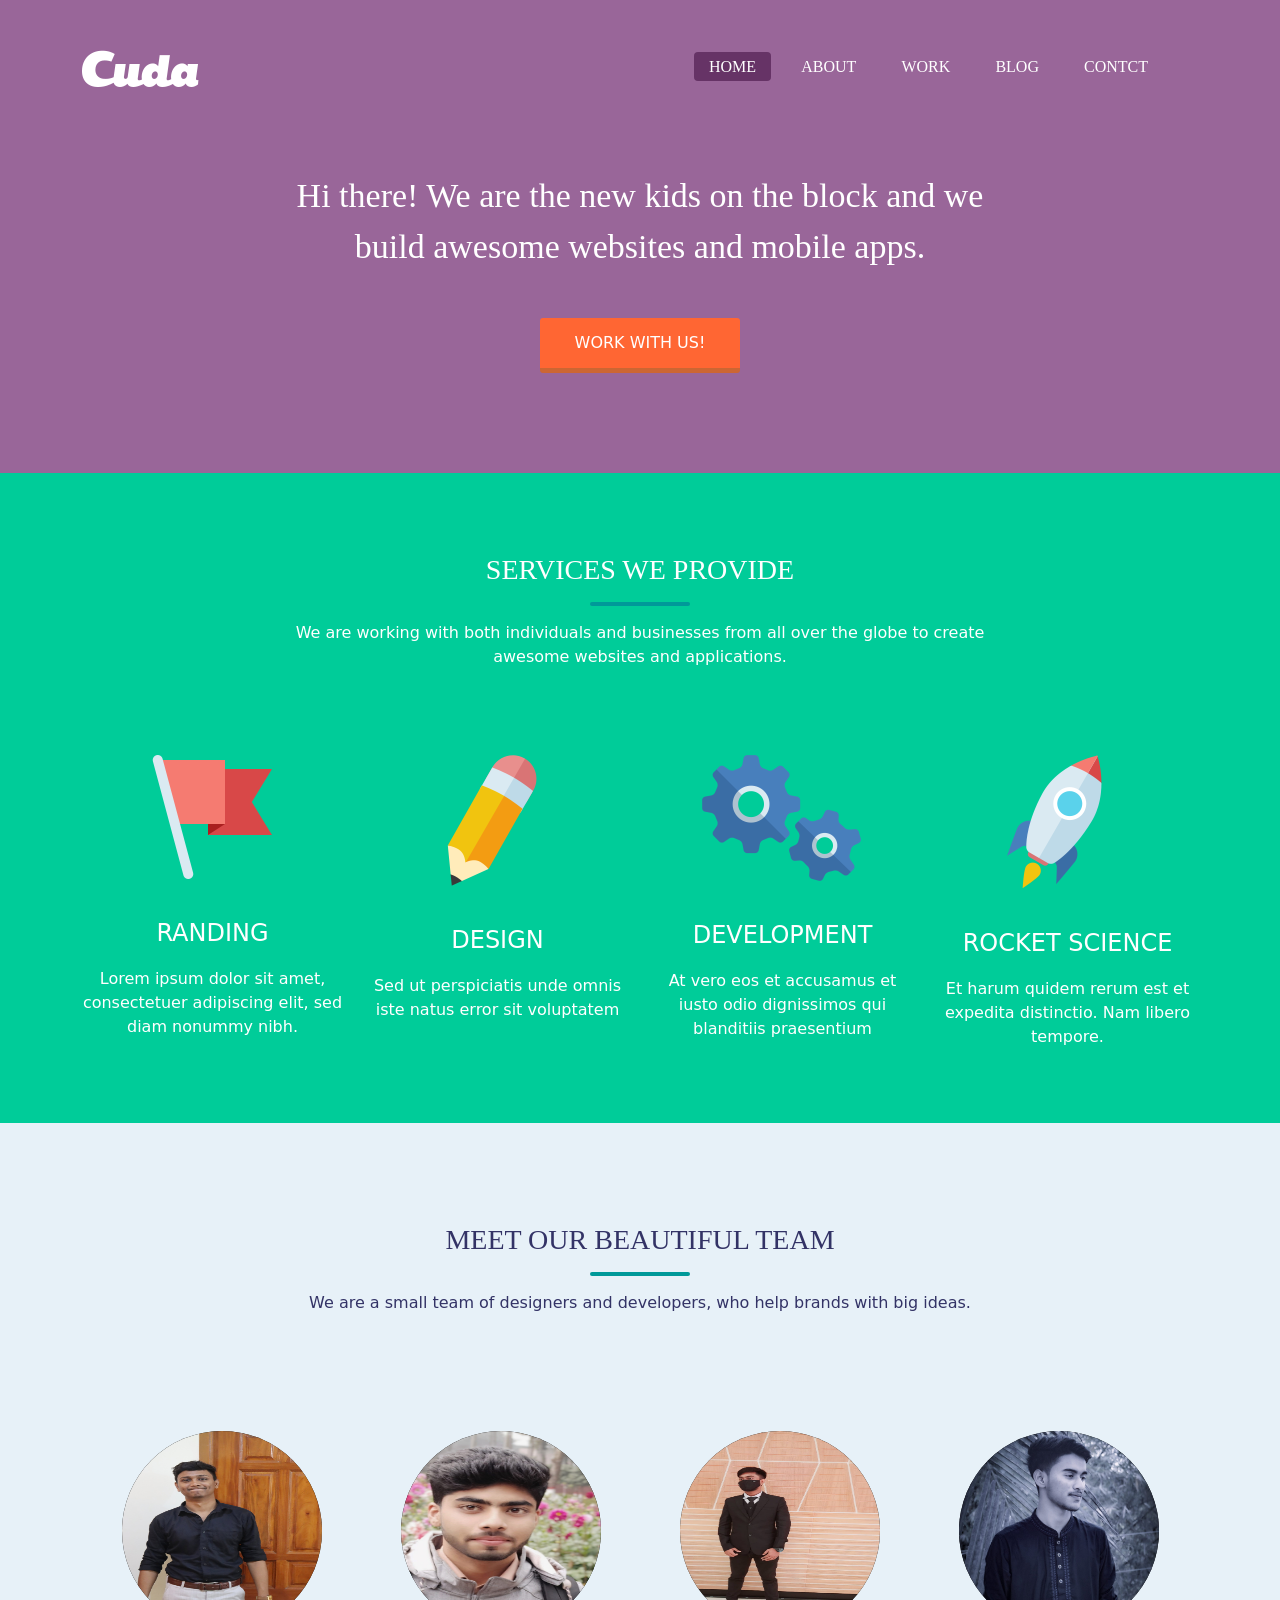
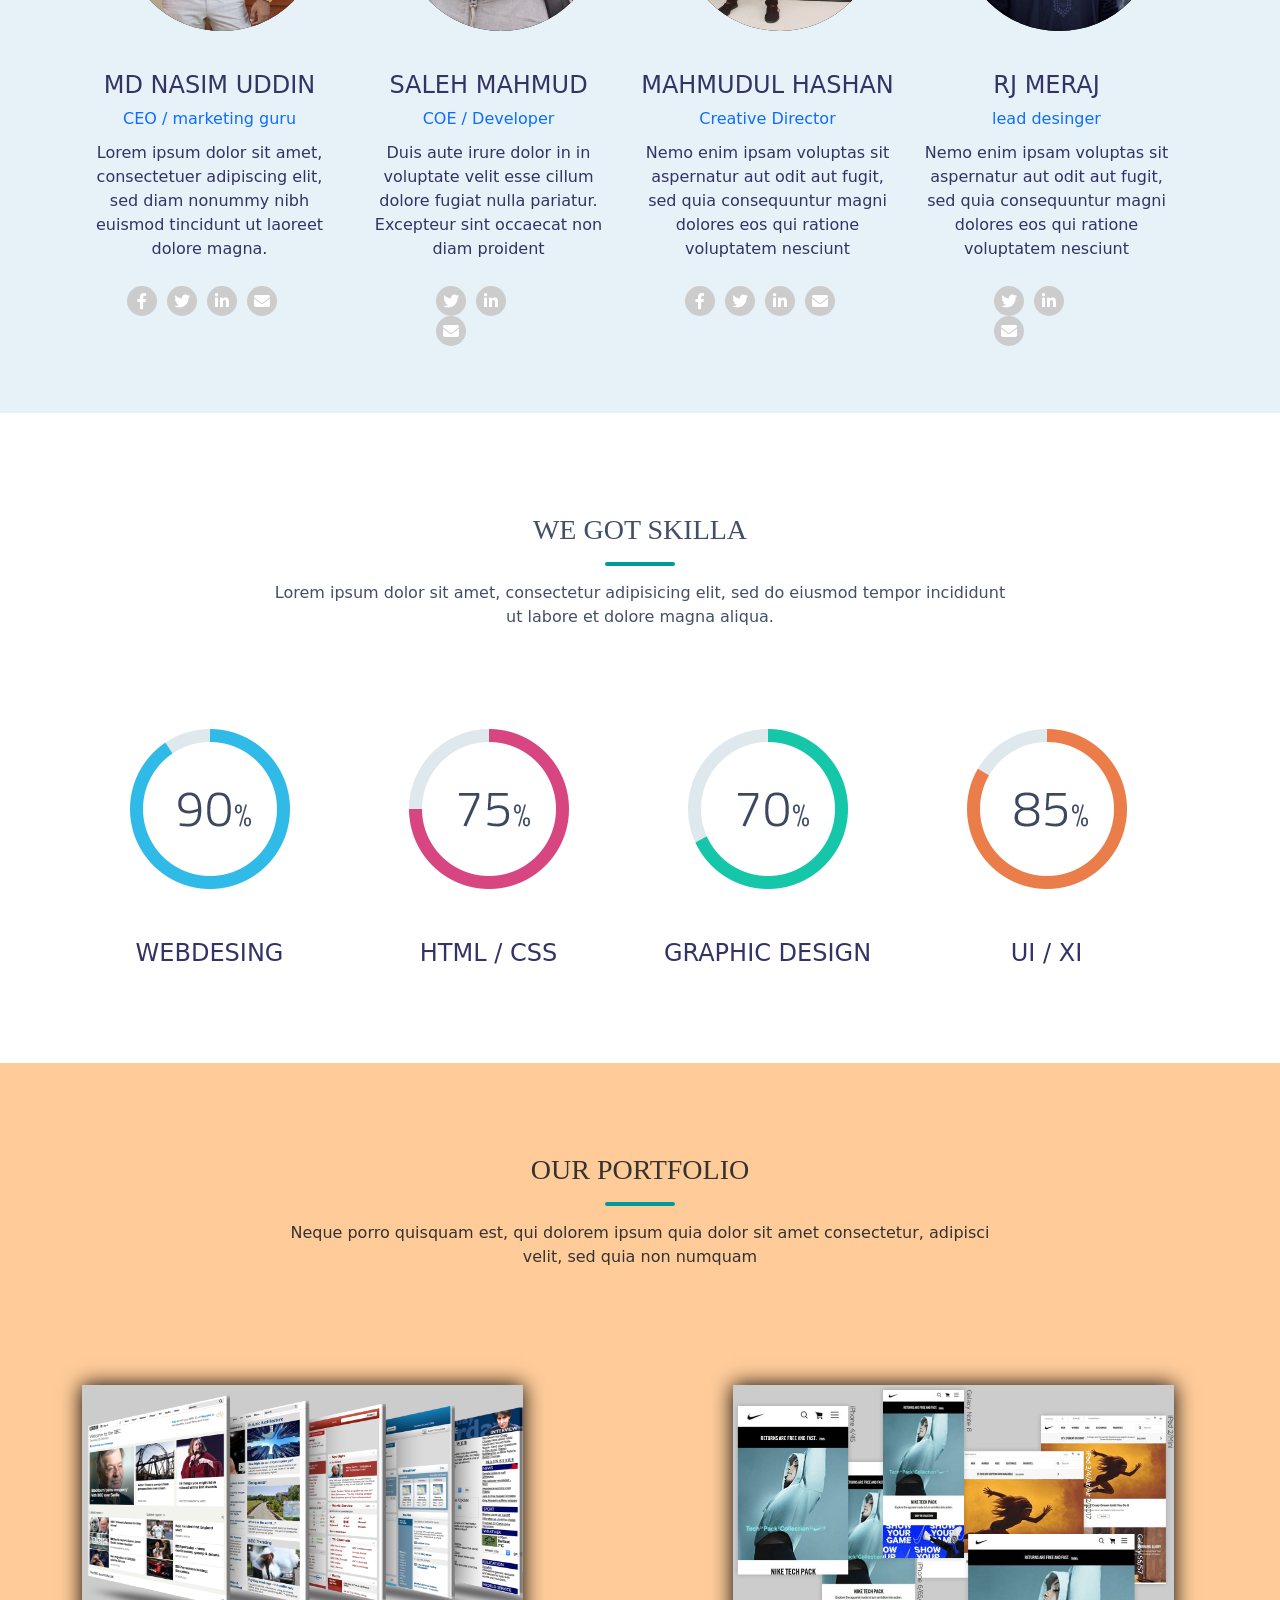
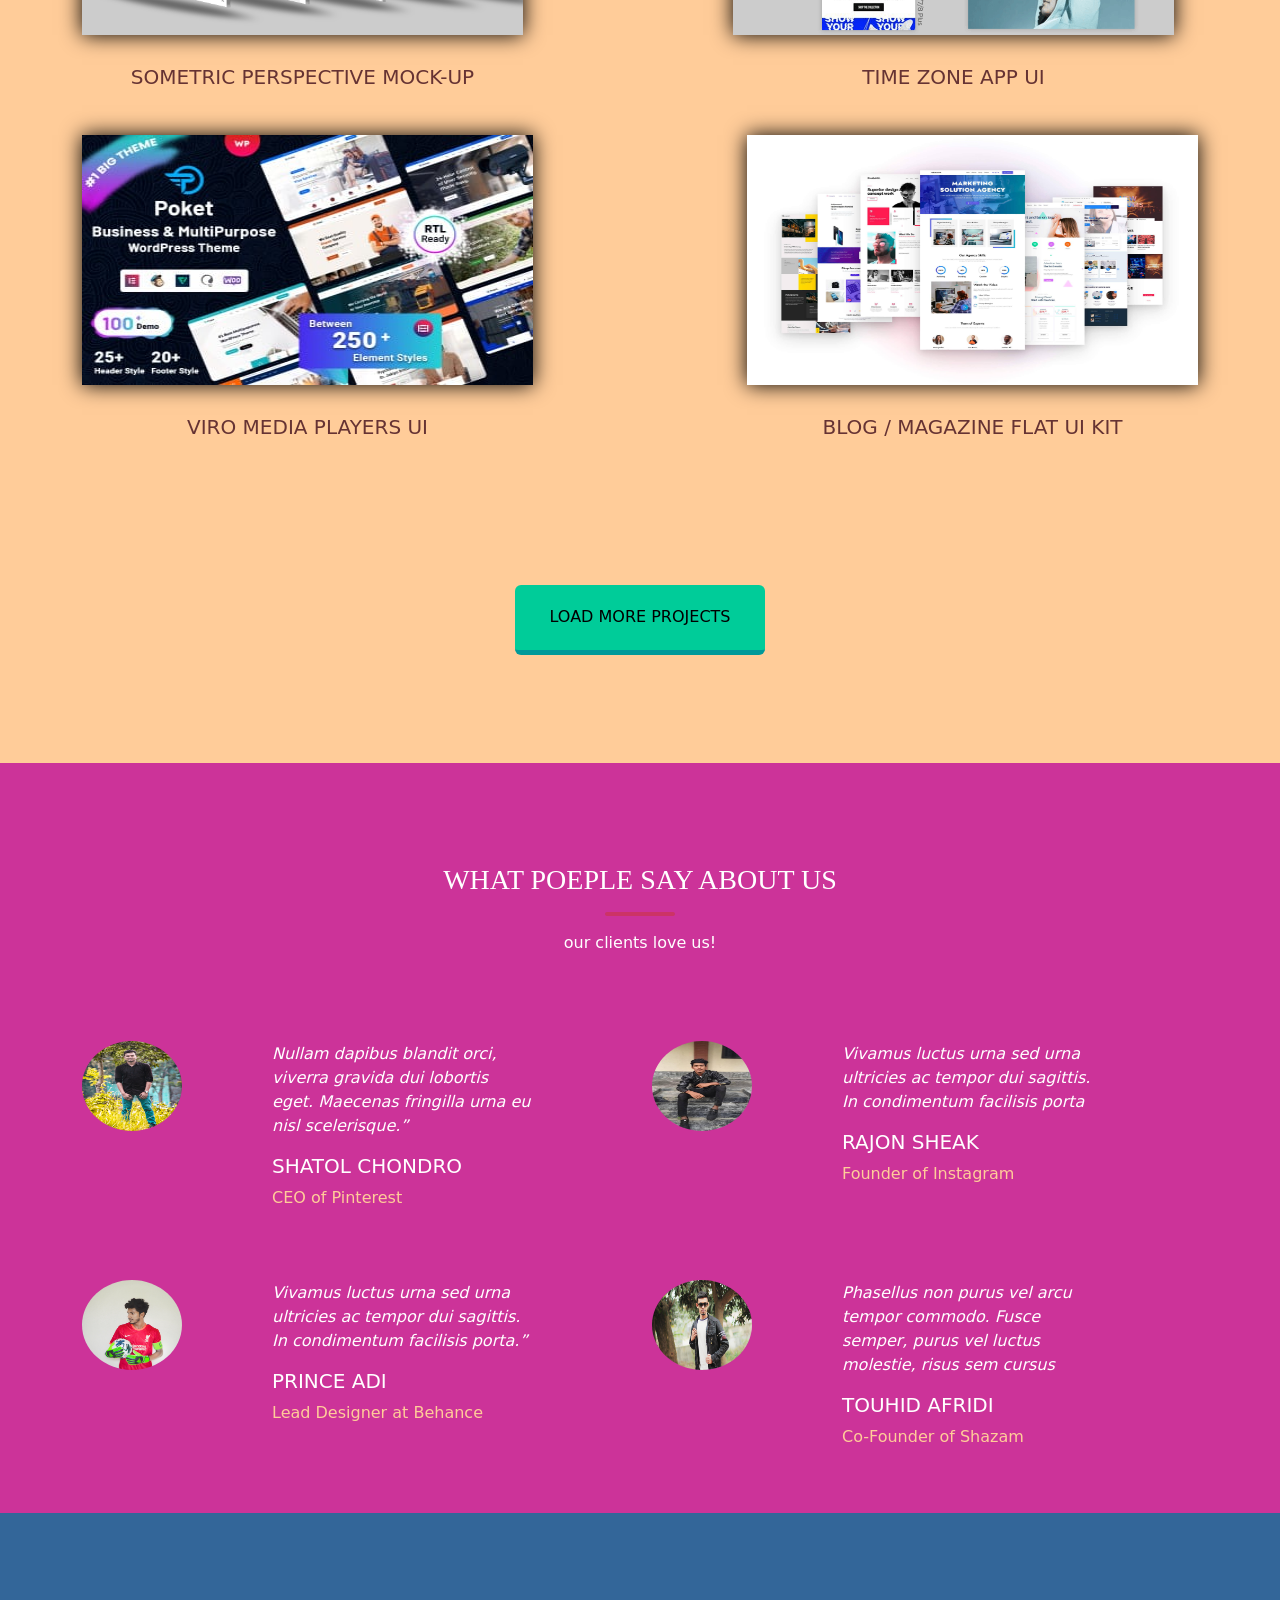
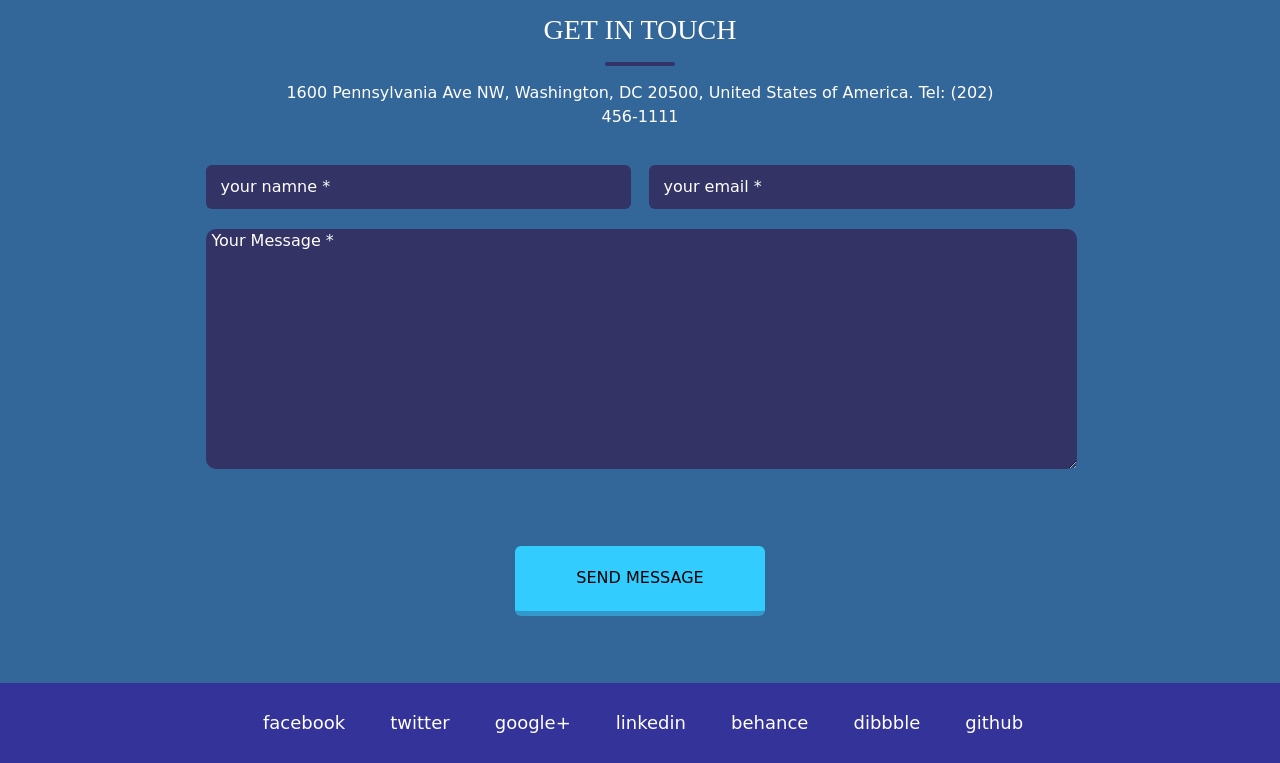
<file: index.html>
<!DOCTYPE html>
<html lang="en">
<head>
    <meta charset="UTF-8">
    <meta http-equiv="X-UA-Compatible" content="IE=edge">
    <meta name="viewport" content="width=device-width, initial-scale=1.0">
    <title>Document</title>
    <link rel="stylesheet" href="icone/rjmk/all.min.css">
    <link rel="stylesheet" href="icone/rjmk/fontawesome.min.css">
    <link rel="stylesheet" href="css/bootstrap.min.css">
    <link rel="stylesheet" href="style.css">
    <link rel="stylesheet" href="css/responsive.css">
</head>
<body>
    <div class="welcome-area">
        <div class="container">
            <div class="row">
                <div class="col-md-3">
                    <div class="logo">
                        <img src="image/rokib1.png" alt="">
                    </div>
                </div>
                <div class="col-md-3"></div>
                <div class="col-md-6">
                    <div class="manu">
                        <ul>
                            <li><a href="#" id="current">home</a></li>
                            <li><a href="about.html">about</a></li>
                            <li><a href="work.html">work</a></li>
                            <li><a href="blog.html">blog</a></li>
                            <li><a href="contact.html">contct</a></li>
                        </ul>
                    </div>
                </div>
            </div>
            <div class="row">
                <div class="col-md-2"></div>
                <div class="col-md-8">
                    <div class="hero-text">
                    <p>Hi there! We are the new kids on the block 
                        and we build awesome websites and mobile apps.</p>
                        <button type="button">work with us!</button>
                    </div>
                </div>
               <div class="col-md-2"></div>
            </div>
        </div>
    </div>
    <div class="services-area">
        <div class="container">
            <div class="row">
                <div class="col-md-2"></div>
                <div class="col-md-8">
                    <div class="services-text">
                    <h3>SERVICES we PROVIDE</h3>
                      <p>We are working with both individuals and businesses from all over the globe 
                        to create awesome websites and applications.
                        </p> 
                </div>
                </div>
                <div class="col-md-2"></div>
            </div>
            <div class="row">
               <div class="col-md-3">
                <div class="image">
                    <img src="image/rokib2.png" alt="">
                    <h4>randing</h4>
                    <p>Lorem ipsum dolor sit amet, 
                        consectetuer adipiscing elit, sed diam nonummy nibh.</p>
                </div>
               </div>
               <div class="col-md-3">
                <div class="imagea">
                    <img src="image/rokib3.png" alt="">
                    <h4>Design</h4 >
                    <p>Sed ut perspiciatis unde omnis iste natus error sit voluptatem  </p>
                </div>
               </div>
               <div class="col-md-3">
                <div class="imageb">
                    <img src="image/rokib5.png" alt="">
                    <h4>Development</h4>
                    <p>At vero eos et accusamus et iusto odio dignissimos qui blanditiis praesentium</p>
                </div>
               </div>
               <div class="col-md-3">
                <div class="imagec">
                    <img src="image/rokib4.png" alt="">
                    <h4>ROCKET SCIENCE</h4>
                    <p>Et harum quidem rerum est et expedita distinctio. Nam libero tempore.</p>
                </div>
               </div>
            </div>
        </div>
    </div>
    <div class="team-area">
       <div class="container">
        <div class="row">
            <div class="col-md-2"></div>
            <div class="col-md-8">
                <div class="meet">
                    <h3>MEEt OUr BEAUTIFul TEAM</h3>
                    <p>We are a small team of designers and developers, who help brands with big ideas.</p>
                </div>
            </div>
            <div class="col-md-2"></div>
            <div class="row">
                    <div class="col-md-3">
                            <div class="img">
                                <img src="image/nasim.jpg" alt="">
                            </div>
                    <div class="desinger">
                    <h4>md nasim uddin</h4>
                    <a href="#">CEO / marketing guru</a>
                    <p>Lorem ipsum dolor sit amet, 
                     consectetuer adipiscing elit, sed diam nonummy nibh euismod tincidunt ut laoreet dolore magna.</p>
                     </div>
                     <div class="icon">
                        <button type="button" ><a href=""><i class="fa-brands fa-facebook-f"></i></a></button>
                        <button type="button"><a href=""><i class="fa-brands fa-twitter"></i></a></button>
                        <button type="button"><a href=""><i class="fa-brands fa-linkedin-in"></i></a></button>
                        <button type="button"><a href=""><i class="fa-solid fa-envelope"></i></a></button>
                     </div>
                   </div>
            <div class="col-md-3">
            <div class="img">
            <img src="image/rokibjakeya2.jpg" alt="">
            </div>
            <div class="desinger">
            <h4>saleh mahmud </h4>
            <a href="#">COE / Developer</a>
            <p>Duis aute irure dolor in in voluptate velit esse cillum dolore fugiat nulla pariatur. Excepteur sint occaecat non diam proident</p>
        </div>
        <div class="icons">
            <button type="button"><a href=""><i class="fa-brands fa-twitter"></i></a></button>
            <button type="button"><a href=""><i class="fa-brands fa-linkedin-in"></i></a></button>
            <button type="button"><a href=""><i class="fa-solid fa-envelope"></i></a></button>
         </div>
        </div>
        <div class="col-md-3">
            <div class="img">
                <img src="image/maraj.jpg" alt="">
            </div>
            <div class="desinger">
            <h4>mahmudul hashan</h4>
            <a href="#">Creative Director</a>
            <p>Nemo enim ipsam voluptas sit aspernatur aut odit aut fugit, sed quia consequuntur magni dolores eos qui ratione voluptatem nesciunt</p>
        </div>
        <div class="icon">
            <button type="button" ><a href=""><i class="fa-brands fa-facebook-f"></i></a></button>
            <button type="button"><a href=""><i class="fa-brands fa-twitter"></i></a></button>
            <button type="button"><a href=""><i class="fa-brands fa-linkedin-in"></i></a></button>
            <button type="button"><a href=""><i class="fa-solid fa-envelope"></i></a></button>
         </div>
        </div>
        <div class="col-md-3">
            <div class="img">
                <img src="image/meraj.jpg" alt="">
            </div>
            <div class="desinger">
            <h4>rj meraj</h4>
            <a href="#">lead desinger</a>
            <p>Nemo enim ipsam voluptas sit aspernatur aut odit aut fugit, sed quia consequuntur magni dolores eos qui ratione voluptatem nesciunt</p>
        </div>
        <div class="icons">
            <button type="button"><a href=""><i class="fa-brands fa-twitter"></i></a></button>
            <button type="button"><a href=""><i class="fa-brands fa-linkedin-in"></i></a></button>
            <button type="button"><a href=""><i class="fa-solid fa-envelope"></i></a></button>
                
         </div>
        </div>
        </div>  
       </div>
    </div>
    </div>
    <div class="portfolio-area">
        <div class="container">
            <div class="row">
                <div class="col-md-2"></div>
                <div class="col-md-8">
                    <div class="we-got">
                        <h3>we got skilla</h3>
                        <p>Lorem ipsum dolor sit amet, consectetur adipisicing elit, sed do eiusmod 
                            tempor incididunt ut labore et dolore magna aliqua.</p>
                    </div>
                </div>
                <div class="col-md-2"></div>
                <div class="row">
                    <div class="col-md-3">
                        <div class="progges">
                            <img src="image/skills.png" alt="">
                            <h4>webdesing</h4>
                        </div>
                    </div>
                    <div class="col-md-3">
                        <div class="progges">
                            <img src="image/skills1.png" alt="">
                            <h4>html / css</h4>
                        </div>
                    </div>
                    <div class="col-md-3">
                        <div class="progges">
                            <img src="image/skills2.png" alt="">
                            <h4>GRAPHIC DESign</h4>
                        </div>
                    </div>
                    <div class="col-md-3">
                        <div class="progges">
                            <img src="image/skills3.png" alt="">
                            <h4>ui / xi</h4>
                        </div>
                    </div>
                </div>
            </div>
        </div>
    </div>
    <div class="works-area">
        <div class="container">
            <div class="row">
                <div class="col-md-2"></div>
                <div class="col-md-8">
                   <div class="portful">
                    <h3>our portfolio </h3>
                    <p>Neque porro quisquam est, qui dolorem ipsum quia dolor sit amet
                        consectetur, adipisci velit, sed quia non numquam</p>
                   </div>
                </div>
                <div class="col-md-2"></div>
                <div class="row">
                    <div class="col-md 5">
                        <div class="port-image">
                            <img src="image/portfolio1.png" alt="">
                            <h5>sometric Perspective Mock-Up</h5>
                        </div>
                    </div>
                    <div class="col-md-2"></div>
                    <div class="col-md-5">
                        <div class="port-image">
                            <img src="image/portfolio2.png" alt="">
                            <h5>time Zone App UI</h5>
                        </div>
                    </div>
                </div>
            </div>
            <div class="row">
                <div class="col-md-5">
                    <div class="port-image">
                        <img src="image/portfolio3.jpg" alt="">
                        <h5>Viro Media Players UI</h5>
                    </div>  
                </div>
                <div class="col-md-2"></div>
                <div class="col-md-5">
                    <div class="port-image">
                        <img src="image/portfolio4.jpg" alt="">
                        <h5>blog / Magazine Flat UI Kit</h5>
                    </div>
                </div>
            </div>
            <div class="row">
                <div class="col-md-2"></div>
                <div class="col-md-8">
                    <div class="hero">
                        <button type="button">load more projects</button>
                    </div>
                </div>
                <div class="col-md-2"></div>
            </div>
        </div>
    </div>
    <div class="testimonial-area">
        <div class="container">
        <div class="row">
            <div class="col-md-2"></div>
            <div class="col-md-8">
                <div class="what-pepole">
                    <h3>WHAT POEPLE SAY ABOUT US </h3>
                    <p>our clients love us!</p>
                </div>
            </div>
            <div class="col-md-2"></div>
        </div>
        <div class="row">
            <div class="col-md-2">
                <div class="pepole">
                   <img src="image/shitol.jpg" alt="">
                </div>
            </div>
            <div class="col-md-3">
                <div class="null">
                    <P><i>Nullam dapibus blandit orci, viverra gravida dui lobortis eget. Maecenas fringilla urna eu nisl scelerisque.”</i> </P>
                    <h5>shatol chondro</h5>
                    <a href="">CEO of Pinterest</a>
            </div>
            
            </div>
            <div class="col-md-1"></div>
            <div class="col-md-2">
                <div class="pepole">
                  <img src="image/rojon.jpg" alt=""> 
                </div>
            </div>
            <div class="col-md-3">
                <div class="null">
                <P><i>Vivamus luctus urna sed urna ultricies ac tempor dui sagittis. In condimentum facilisis porta</i></P>
                    <h5>rajon sheak</h5>
                    <a href="">Founder of Instagram</a>
                </div>
            </div>

        </div>
        <div class="row">
            <div class="col-md-2">
                <div class="pepole-img">
                   <img src="image/adi.jpg" alt="">
                </div>
            </div>
            <div class="col-md-3">
                <div class="nulls">
                    <P><i>Vivamus luctus urna sed urna ultricies ac tempor dui sagittis. In condimentum facilisis porta.”</i> </P>
                    <h5>prince adi</h5>
                    <a href="">Lead Designer at Behance</a>
            </div>
            
            </div>
            <div class="col-md-1"></div>
            <div class="col-md-2">
                <div class="pepole-img">
                   <img src="image/touhid.jpg" alt="">
                </div>
            </div>
            <div class="col-md-3">
                <div class="nulls">
                <P><i>Phasellus non purus vel arcu tempor commodo. Fusce semper, purus vel luctus molestie, risus sem cursus </i></P>
                    <h5>touhid afridi</h5>
                    <a href="">Co-Founder of Shazam</a>
                </div>
            </div>

        </div>
        
    </div>
    </div>
    <div class="message-area">
        <div class="container">
            <div class="row">
                <div class="col-md-2"></div>
                <div class="col-md-8">
                    <div class="base">
                        <h3>get in touch</h3>
                        <p>1600 Pennsylvania Ave NW, Washington, DC 20500, United States of America. Tel: (202) 456-1111</p>
                    </div>
                </div>
                <div class="col-md-2"></div>
            </div>
            <div class="row">
                <div class="col-md-1"></div>
                <div class="col-md-10">
                    <div class="form">
                        <form action="">
                            <input type="text" value="your namne *">
                            <input type="email" value="your email *">
                            <textarea name="" id="" cols="30" rows="10"> Your Message *</textarea>
                            <button type="button">send message</button>
                        </form>
                    </div>
                </div>
                <div class="col-md-1"></div>
            </div>
        </div>
    </div>
    <div class="footer-area">
        <div class="container">
            <div class="col-md-1"></div>
            <div class="col-md-10">
                <div class="footer">
                    <ul>
                        <li><a href="#">facebook</a></li>
                        <li><a href="#">twitter</a></li>
                        <li><a href="#">google+</a></li>
                        <li><a href="#">linkedin</a></li>
                        <li><a href="#">behance</a></li>
                        <li><a href="#">dibbble</a></li>
                        <li><a href="#">github</a></li>
                    </ul>
                </div>
            </div>
            <div class="col-md-1"></div>
        </div>
        </div>
       
    </div>

    <script type="" src="js/bootstrap.min.js"></script>
    <script type="" src="js/fontawesome.min.js"></script>
</body>
</html>
</file>
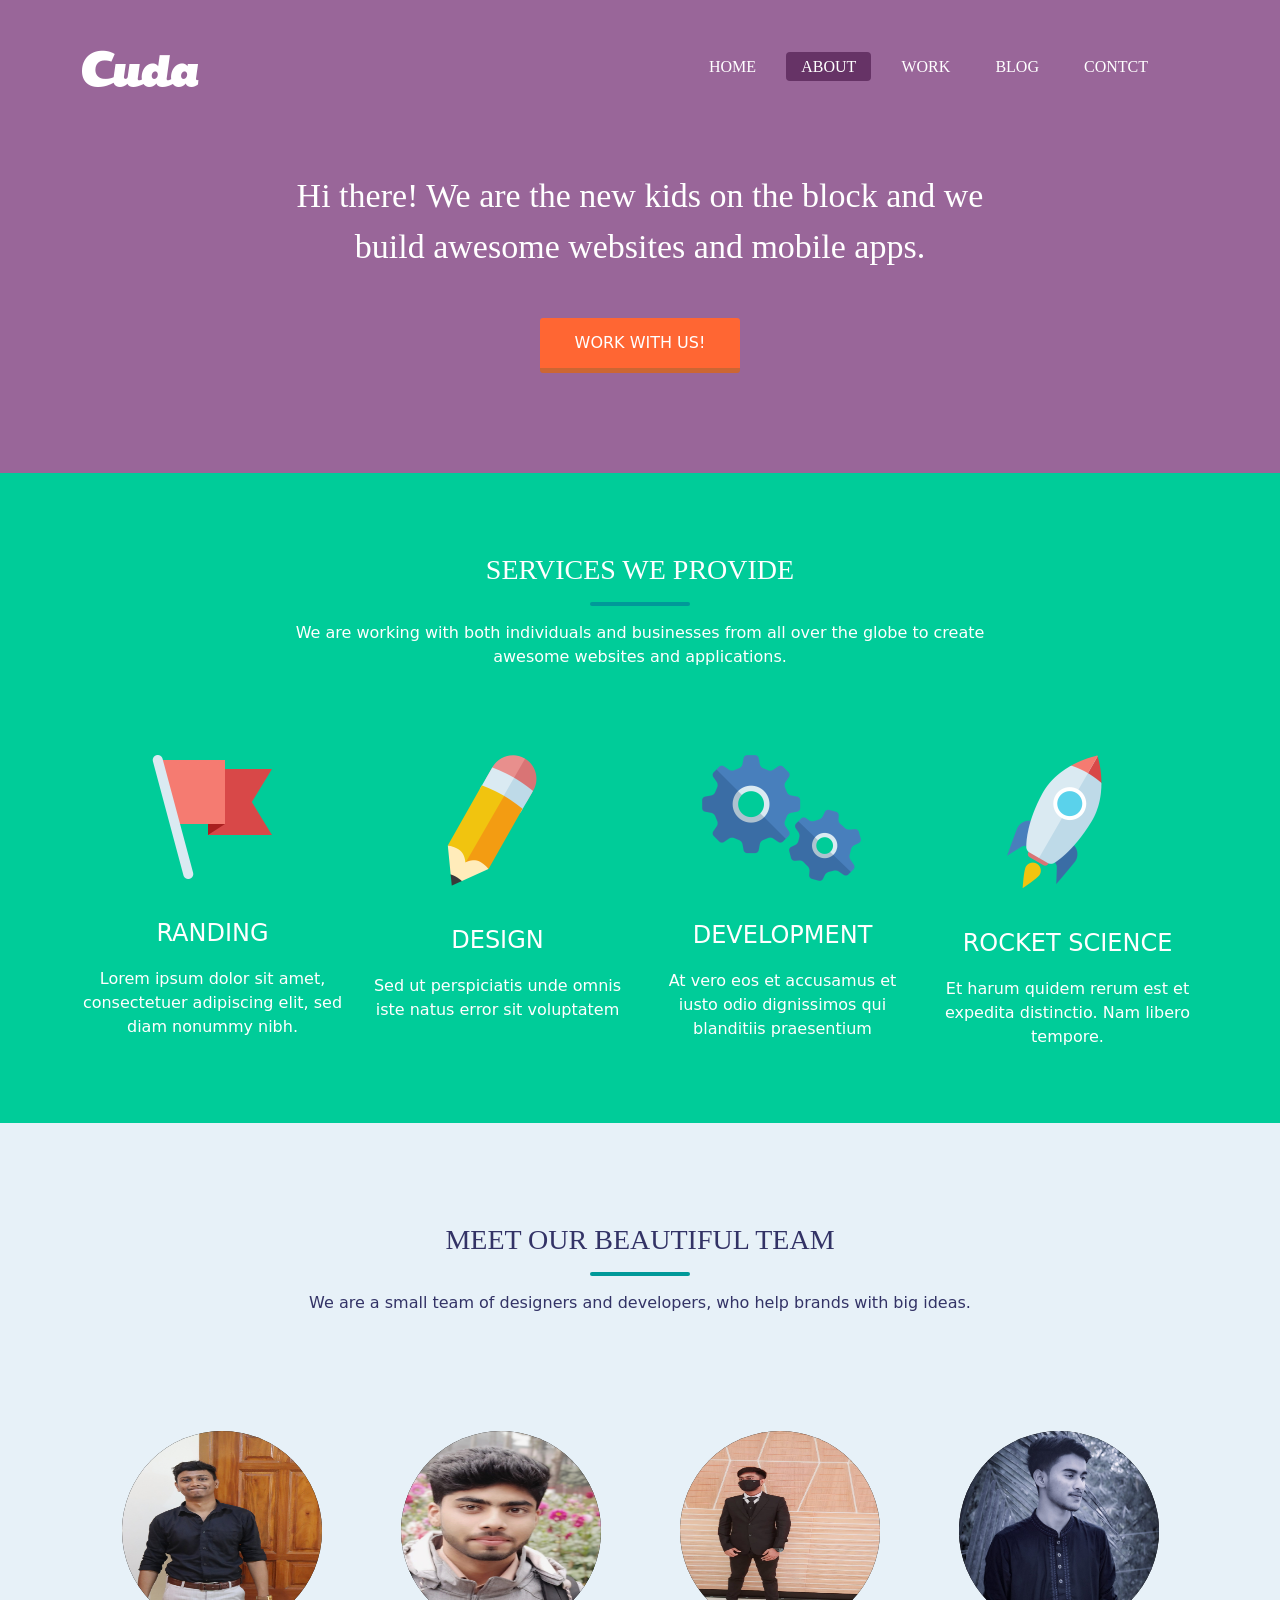
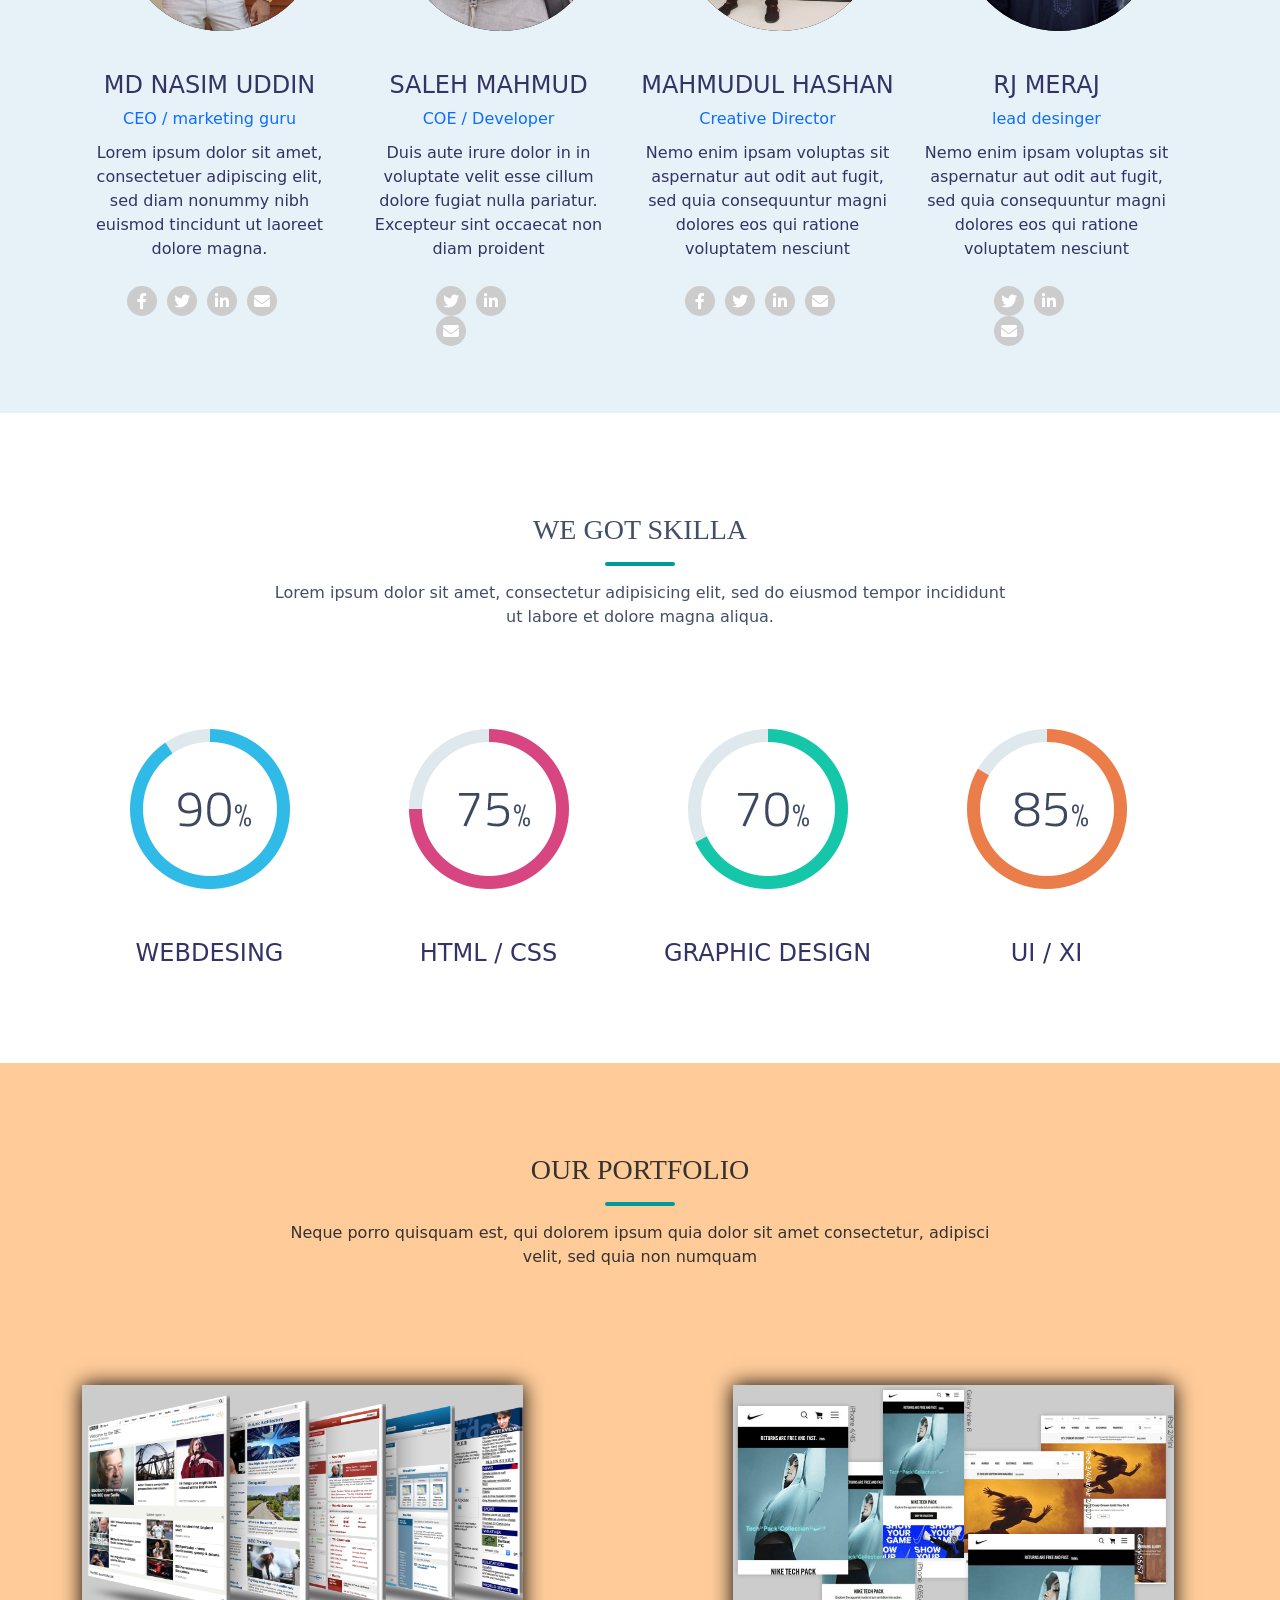
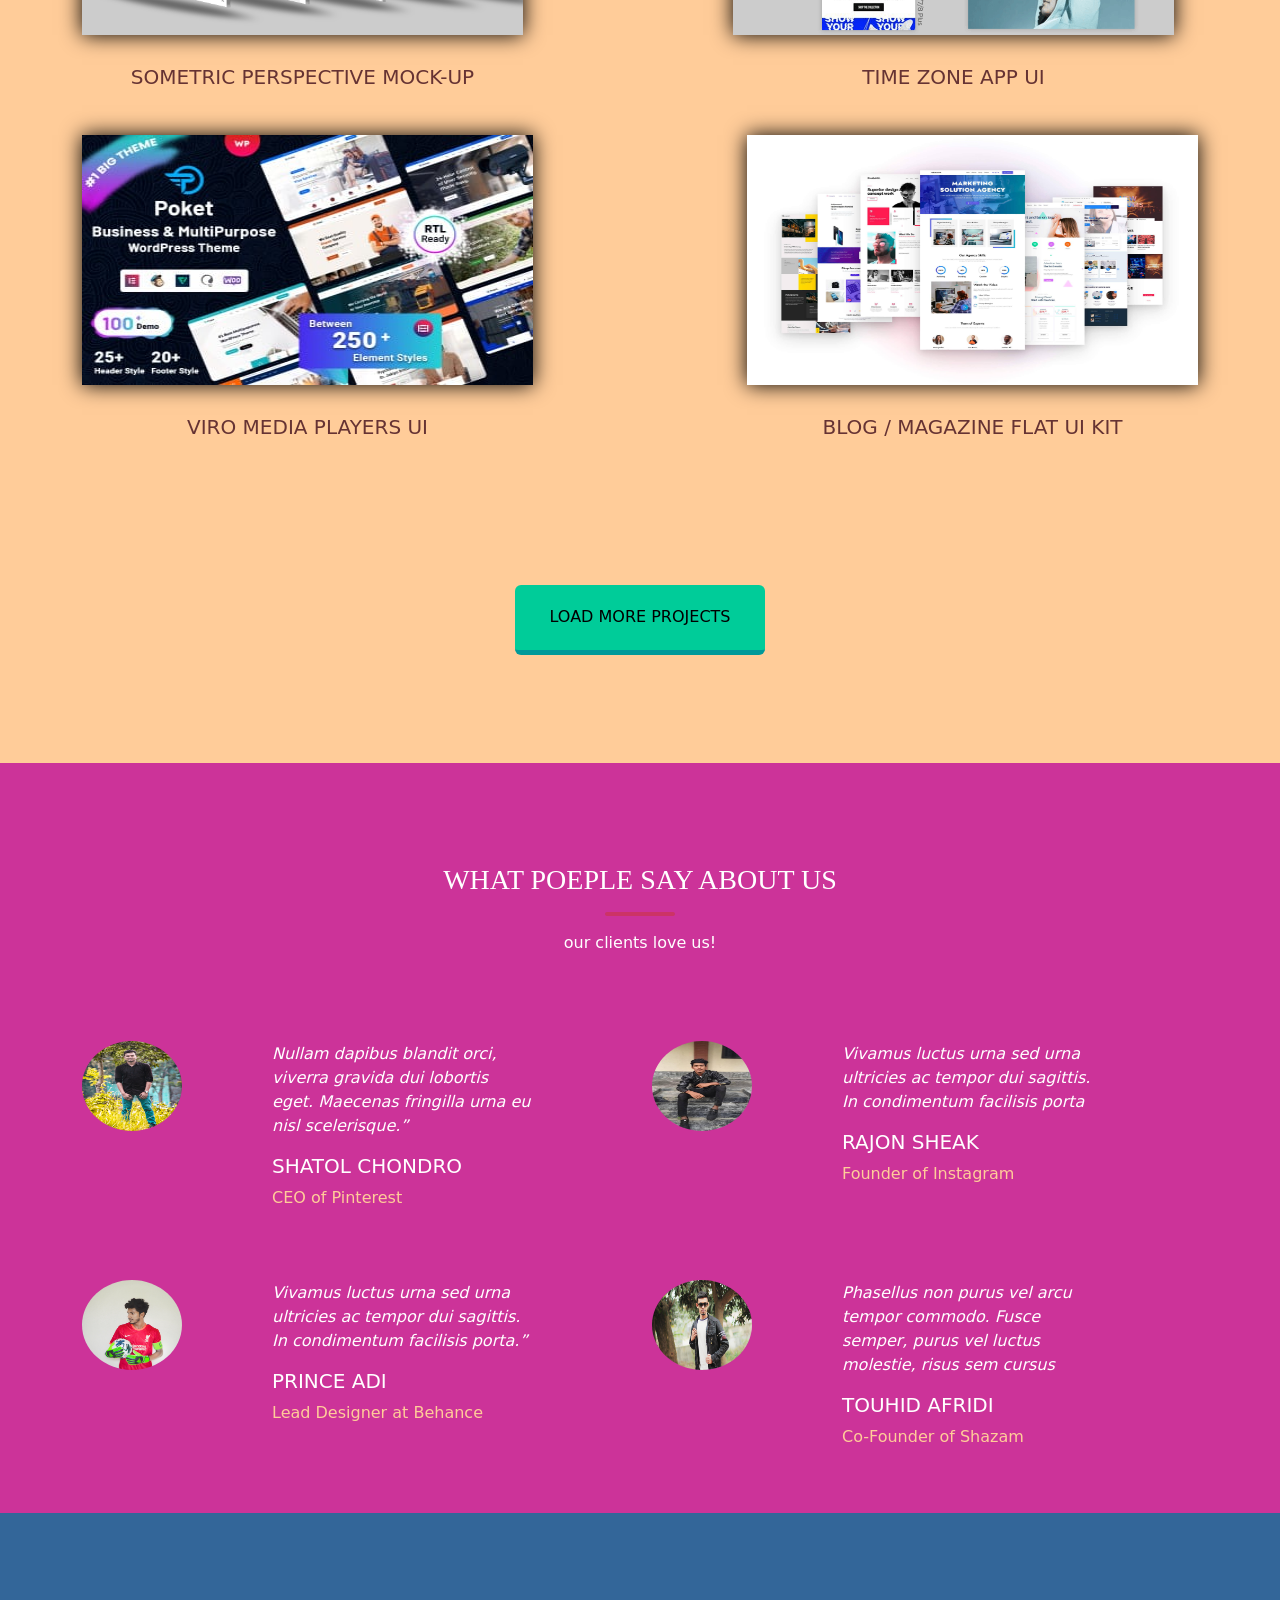
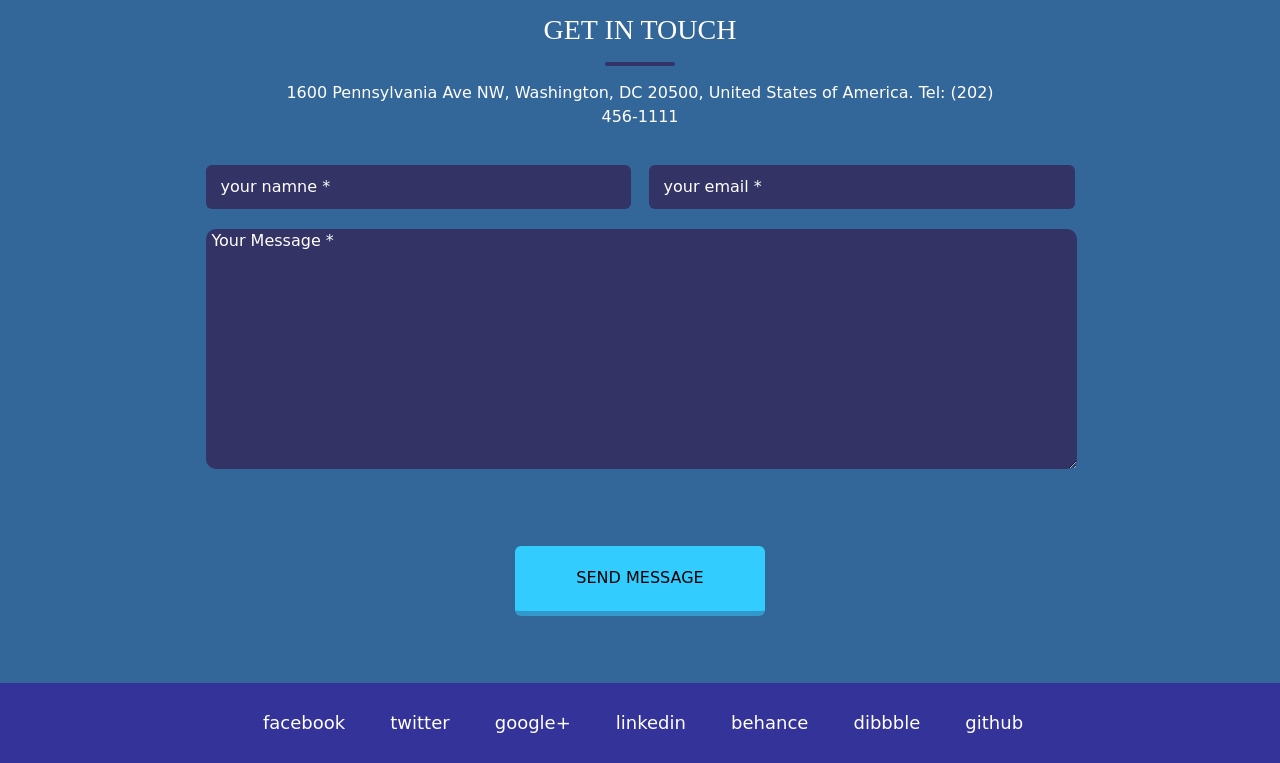
<file: about.html>
<!DOCTYPE html>
<html lang="en">
<head>
    <meta charset="UTF-8">
    <meta http-equiv="X-UA-Compatible" content="IE=edge">
    <meta name="viewport" content="width=device-width, initial-scale=1.0">
    <title>about</title>
    <link rel="stylesheet" href="icone/rjmk/all.min.css">
    <link rel="stylesheet" href="icone/rjmk/fontawesome.min.css">
    <link rel="stylesheet" href="css/bootstrap.min.css">
    <link rel="stylesheet" href="style.css">
    <link rel="stylesheet" href="css/responsive.css">
</head>
<body>
    <div class="welcome-area">
        <div class="container">
            <div class="row">
                <div class="col-md-3">
                    <div class="logo">
                        <img src="image/rokib1.png" alt="">
                    </div>
                </div>
                <div class="col-md-3"></div>
                <div class="col-md-6">
                    <div class="manu">
                        <ul>
                            <li><a href="index.html">home</a></li>
                            <li><a href="#" id="current">about</a></li>
                            <li><a href="work.html">work</a></li>
                            <li><a href="blog.html">blog</a></li>
                            <li><a href="about.html">contct</a></li>
                        </ul>
                    </div>
                </div>
            </div>
            <div class="row">
                <div class="col-md-2"></div>
                <div class="col-md-8">
                    <div class="hero-text">
                    <p>Hi there! We are the new kids on the block 
                        and we build awesome websites and mobile apps.</p>
                        <button type="button">work with us!</button>
                    </div>
                </div>
               <div class="col-md-2"></div>
            </div>
        </div>
    </div>
    <div class="services-area">
        <div class="container">
            <div class="row">
                <div class="col-md-2"></div>
                <div class="col-md-8">
                    <div class="services-text">
                    <h3>SERVICES we PROVIDE</h3>
                      <p>We are working with both individuals and businesses from all over the globe 
                        to create awesome websites and applications.
                        </p> 
                </div>
                </div>
                <div class="col-md-2"></div>
            </div>
            <div class="row">
               <div class="col-md-3">
                <div class="image">
                    <img src="image/rokib2.png" alt="">
                    <h4>randing</h4>
                    <p>Lorem ipsum dolor sit amet, 
                        consectetuer adipiscing elit, sed diam nonummy nibh.</p>
                </div>
               </div>
               <div class="col-md-3">
                <div class="imagea">
                    <img src="image/rokib3.png" alt="">
                    <h4>Design</h4 >
                    <p>Sed ut perspiciatis unde omnis iste natus error sit voluptatem  </p>
                </div>
               </div>
               <div class="col-md-3">
                <div class="imageb">
                    <img src="image/rokib5.png" alt="">
                    <h4>Development</h4>
                    <p>At vero eos et accusamus et iusto odio dignissimos qui blanditiis praesentium</p>
                </div>
               </div>
               <div class="col-md-3">
                <div class="imagec">
                    <img src="image/rokib4.png" alt="">
                    <h4>ROCKET SCIENCE</h4>
                    <p>Et harum quidem rerum est et expedita distinctio. Nam libero tempore.</p>
                </div>
               </div>
            </div>
        </div>
    </div>
    <div class="team-area">
       <div class="container">
        <div class="row">
            <div class="col-md-2"></div>
            <div class="col-md-8">
                <div class="meet">
                    <h3>MEEt OUr BEAUTIFul TEAM</h3>
                    <p>We are a small team of designers and developers, who help brands with big ideas.</p>
                </div>
            </div>
            <div class="col-md-2"></div>
            <div class="row">
                    <div class="col-md-3">
                            <div class="img">
                                <img src="image/nasim.jpg" alt="">
                            </div>
                    <div class="desinger">
                    <h4>md nasim uddin</h4>
                    <a href="#">CEO / marketing guru</a>
                    <p>Lorem ipsum dolor sit amet, 
                     consectetuer adipiscing elit, sed diam nonummy nibh euismod tincidunt ut laoreet dolore magna.</p>
                     </div>
                     <div class="icon">
                        <button type="button" ><a href=""><i class="fa-brands fa-facebook-f"></i></a></button>
                        <button type="button"><a href=""><i class="fa-brands fa-twitter"></i></a></button>
                        <button type="button"><a href=""><i class="fa-brands fa-linkedin-in"></i></a></button>
                        <button type="button"><a href=""><i class="fa-solid fa-envelope"></i></a></button>
                     </div>
                   </div>
            <div class="col-md-3">
            <div class="img">
            <img src="image/rokibjakeya2.jpg" alt="">
            </div>
            <div class="desinger">
            <h4>saleh mahmud </h4>
            <a href="#">COE / Developer</a>
            <p>Duis aute irure dolor in in voluptate velit esse cillum dolore fugiat nulla pariatur. Excepteur sint occaecat non diam proident</p>
        </div>
        <div class="icons">
            <button type="button"><a href=""><i class="fa-brands fa-twitter"></i></a></button>
            <button type="button"><a href=""><i class="fa-brands fa-linkedin-in"></i></a></button>
            <button type="button"><a href=""><i class="fa-solid fa-envelope"></i></a></button>
         </div>
        </div>
        <div class="col-md-3">
            <div class="img">
                <img src="image/maraj.jpg" alt="">
            </div>
            <div class="desinger">
            <h4>mahmudul hashan</h4>
            <a href="#">Creative Director</a>
            <p>Nemo enim ipsam voluptas sit aspernatur aut odit aut fugit, sed quia consequuntur magni dolores eos qui ratione voluptatem nesciunt</p>
        </div>
        <div class="icon">
            <button type="button" ><a href=""><i class="fa-brands fa-facebook-f"></i></a></button>
            <button type="button"><a href=""><i class="fa-brands fa-twitter"></i></a></button>
            <button type="button"><a href=""><i class="fa-brands fa-linkedin-in"></i></a></button>
            <button type="button"><a href=""><i class="fa-solid fa-envelope"></i></a></button>
         </div>
        </div>
        <div class="col-md-3">
            <div class="img">
                <img src="image/meraj.jpg" alt="">
            </div>
            <div class="desinger">
            <h4>rj meraj</h4>
            <a href="#">lead desinger</a>
            <p>Nemo enim ipsam voluptas sit aspernatur aut odit aut fugit, sed quia consequuntur magni dolores eos qui ratione voluptatem nesciunt</p>
        </div>
        <div class="icons">
            <button type="button"><a href=""><i class="fa-brands fa-twitter"></i></a></button>
            <button type="button"><a href=""><i class="fa-brands fa-linkedin-in"></i></a></button>
            <button type="button"><a href=""><i class="fa-solid fa-envelope"></i></a></button>
                
         </div>
        </div>
        </div>  
       </div>
    </div>
    </div>
    <div class="portfolio-area">
        <div class="container">
            <div class="row">
                <div class="col-md-2"></div>
                <div class="col-md-8">
                    <div class="we-got">
                        <h3>we got skilla</h3>
                        <p>Lorem ipsum dolor sit amet, consectetur adipisicing elit, sed do eiusmod 
                            tempor incididunt ut labore et dolore magna aliqua.</p>
                    </div>
                </div>
                <div class="col-md-2"></div>
                <div class="row">
                    <div class="col-md-3">
                        <div class="progges">
                            <img src="image/skills.png" alt="">
                            <h4>webdesing</h4>
                        </div>
                    </div>
                    <div class="col-md-3">
                        <div class="progges">
                            <img src="image/skills1.png" alt="">
                            <h4>html / css</h4>
                        </div>
                    </div>
                    <div class="col-md-3">
                        <div class="progges">
                            <img src="image/skills2.png" alt="">
                            <h4>GRAPHIC DESign</h4>
                        </div>
                    </div>
                    <div class="col-md-3">
                        <div class="progges">
                            <img src="image/skills3.png" alt="">
                            <h4>ui / xi</h4>
                        </div>
                    </div>
                </div>
            </div>
        </div>
    </div>
    <div class="works-area">
        <div class="container">
            <div class="row">
                <div class="col-md-2"></div>
                <div class="col-md-8">
                   <div class="portful">
                    <h3>our portfolio </h3>
                    <p>Neque porro quisquam est, qui dolorem ipsum quia dolor sit amet
                        consectetur, adipisci velit, sed quia non numquam</p>
                   </div>
                </div>
                <div class="col-md-2"></div>
                <div class="row">
                    <div class="col-md 5">
                        <div class="port-image">
                            <img src="image/portfolio1.png" alt="">
                            <h5>sometric Perspective Mock-Up</h5>
                        </div>
                    </div>
                    <div class="col-md-2"></div>
                    <div class="col-md-5">
                        <div class="port-image">
                            <img src="image/portfolio2.png" alt="">
                            <h5>time Zone App UI</h5>
                        </div>
                    </div>
                </div>
            </div>
            <div class="row">
                <div class="col-md-5">
                    <div class="port-image">
                        <img src="image/portfolio3.jpg" alt="">
                        <h5>Viro Media Players UI</h5>
                    </div>  
                </div>
                <div class="col-md-2"></div>
                <div class="col-md-5">
                    <div class="port-image">
                        <img src="image/portfolio4.jpg" alt="">
                        <h5>blog / Magazine Flat UI Kit</h5>
                    </div>
                </div>
            </div>
            <div class="row">
                <div class="col-md-2"></div>
                <div class="col-md-8">
                    <div class="hero">
                        <button type="button">load more projects</button>
                    </div>
                </div>
                <div class="col-md-2"></div>
            </div>
        </div>
    </div>
    <div class="testimonial-area">
        <div class="container">
        <div class="row">
            <div class="col-md-2"></div>
            <div class="col-md-8">
                <div class="what-pepole">
                    <h3>WHAT POEPLE SAY ABOUT US </h3>
                    <p>our clients love us!</p>
                </div>
            </div>
            <div class="col-md-2"></div>
        </div>
        <div class="row">
            <div class="col-md-2">
                <div class="pepole">
                   <img src="image/shitol.jpg" alt="">
                </div>
            </div>
            <div class="col-md-3">
                <div class="null">
                    <P><i>Nullam dapibus blandit orci, viverra gravida dui lobortis eget. Maecenas fringilla urna eu nisl scelerisque.”</i> </P>
                    <h5>shatol chondro</h5>
                    <a href="">CEO of Pinterest</a>
            </div>
            
            </div>
            <div class="col-md-1"></div>
            <div class="col-md-2">
                <div class="pepole">
                  <img src="image/rojon.jpg" alt=""> 
                </div>
            </div>
            <div class="col-md-3">
                <div class="null">
                <P><i>Vivamus luctus urna sed urna ultricies ac tempor dui sagittis. In condimentum facilisis porta</i></P>
                    <h5>rajon sheak</h5>
                    <a href="">Founder of Instagram</a>
                </div>
            </div>

        </div>
        <div class="row">
            <div class="col-md-2">
                <div class="pepole-img">
                   <img src="image/adi.jpg" alt="">
                </div>
            </div>
            <div class="col-md-3">
                <div class="nulls">
                    <P><i>Vivamus luctus urna sed urna ultricies ac tempor dui sagittis. In condimentum facilisis porta.”</i> </P>
                    <h5>prince adi</h5>
                    <a href="">Lead Designer at Behance</a>
            </div>
            
            </div>
            <div class="col-md-1"></div>
            <div class="col-md-2">
                <div class="pepole-img">
                   <img src="image/touhid.jpg" alt="">
                </div>
            </div>
            <div class="col-md-3">
                <div class="nulls">
                <P><i>Phasellus non purus vel arcu tempor commodo. Fusce semper, purus vel luctus molestie, risus sem cursus </i></P>
                    <h5>touhid afridi</h5>
                    <a href="">Co-Founder of Shazam</a>
                </div>
            </div>

        </div>
        
    </div>
    </div>
    <div class="message-area">
        <div class="container">
            <div class="row">
                <div class="col-md-2"></div>
                <div class="col-md-8">
                    <div class="base">
                        <h3>get in touch</h3>
                        <p>1600 Pennsylvania Ave NW, Washington, DC 20500, United States of America. Tel: (202) 456-1111</p>
                    </div>
                </div>
                <div class="col-md-2"></div>
            </div>
            <div class="row">
                <div class="col-md-1"></div>
                <div class="col-md-10">
                    <div class="form">
                        <form action="">
                            <input type="text" value="your namne *">
                            <input type="email" value="your email *">
                            <textarea name="" id="" cols="30" rows="10"> Your Message *</textarea>
                            <button type="button">send message</button>
                        </form>
                    </div>
                </div>
                <div class="col-md-1"></div>
            </div>
        </div>
    </div>
    <div class="footer-area">
        <div class="container">
            <div class="col-md-1"></div>
            <div class="col-md-10">
                <div class="footer">
                    <ul>
                        <li><a href="#">facebook</a></li>
                        <li><a href="#">twitter</a></li>
                        <li><a href="#">google+</a></li>
                        <li><a href="#">linkedin</a></li>
                        <li><a href="#">behance</a></li>
                        <li><a href="#">dibbble</a></li>
                        <li><a href="#">github</a></li>
                    </ul>
                </div>
            </div>
            <div class="col-md-1"></div>
        </div>
        </div>
       
    </div>

    <script type="" src="js/bootstrap.min.js"></script>
    <script type="" src="js/fontawesome.min.js"></script>
</body>
</html>
</file>
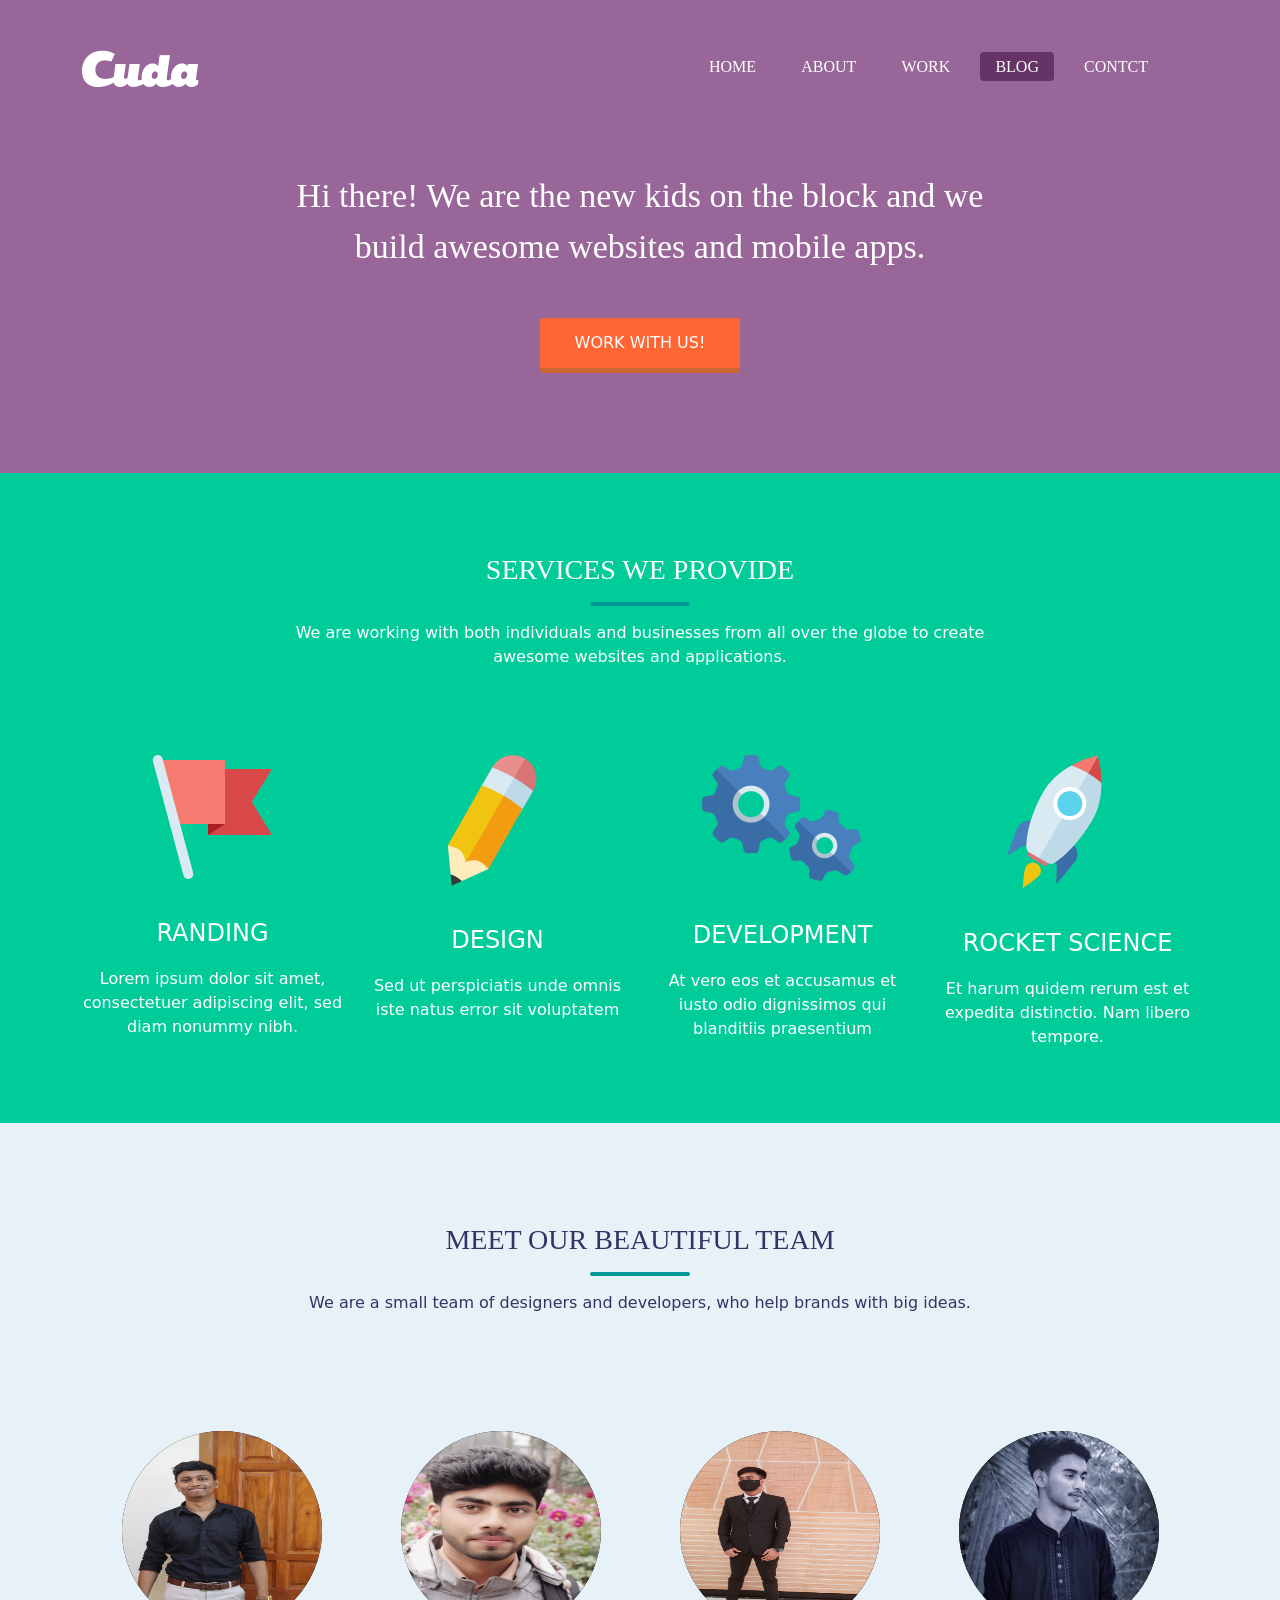
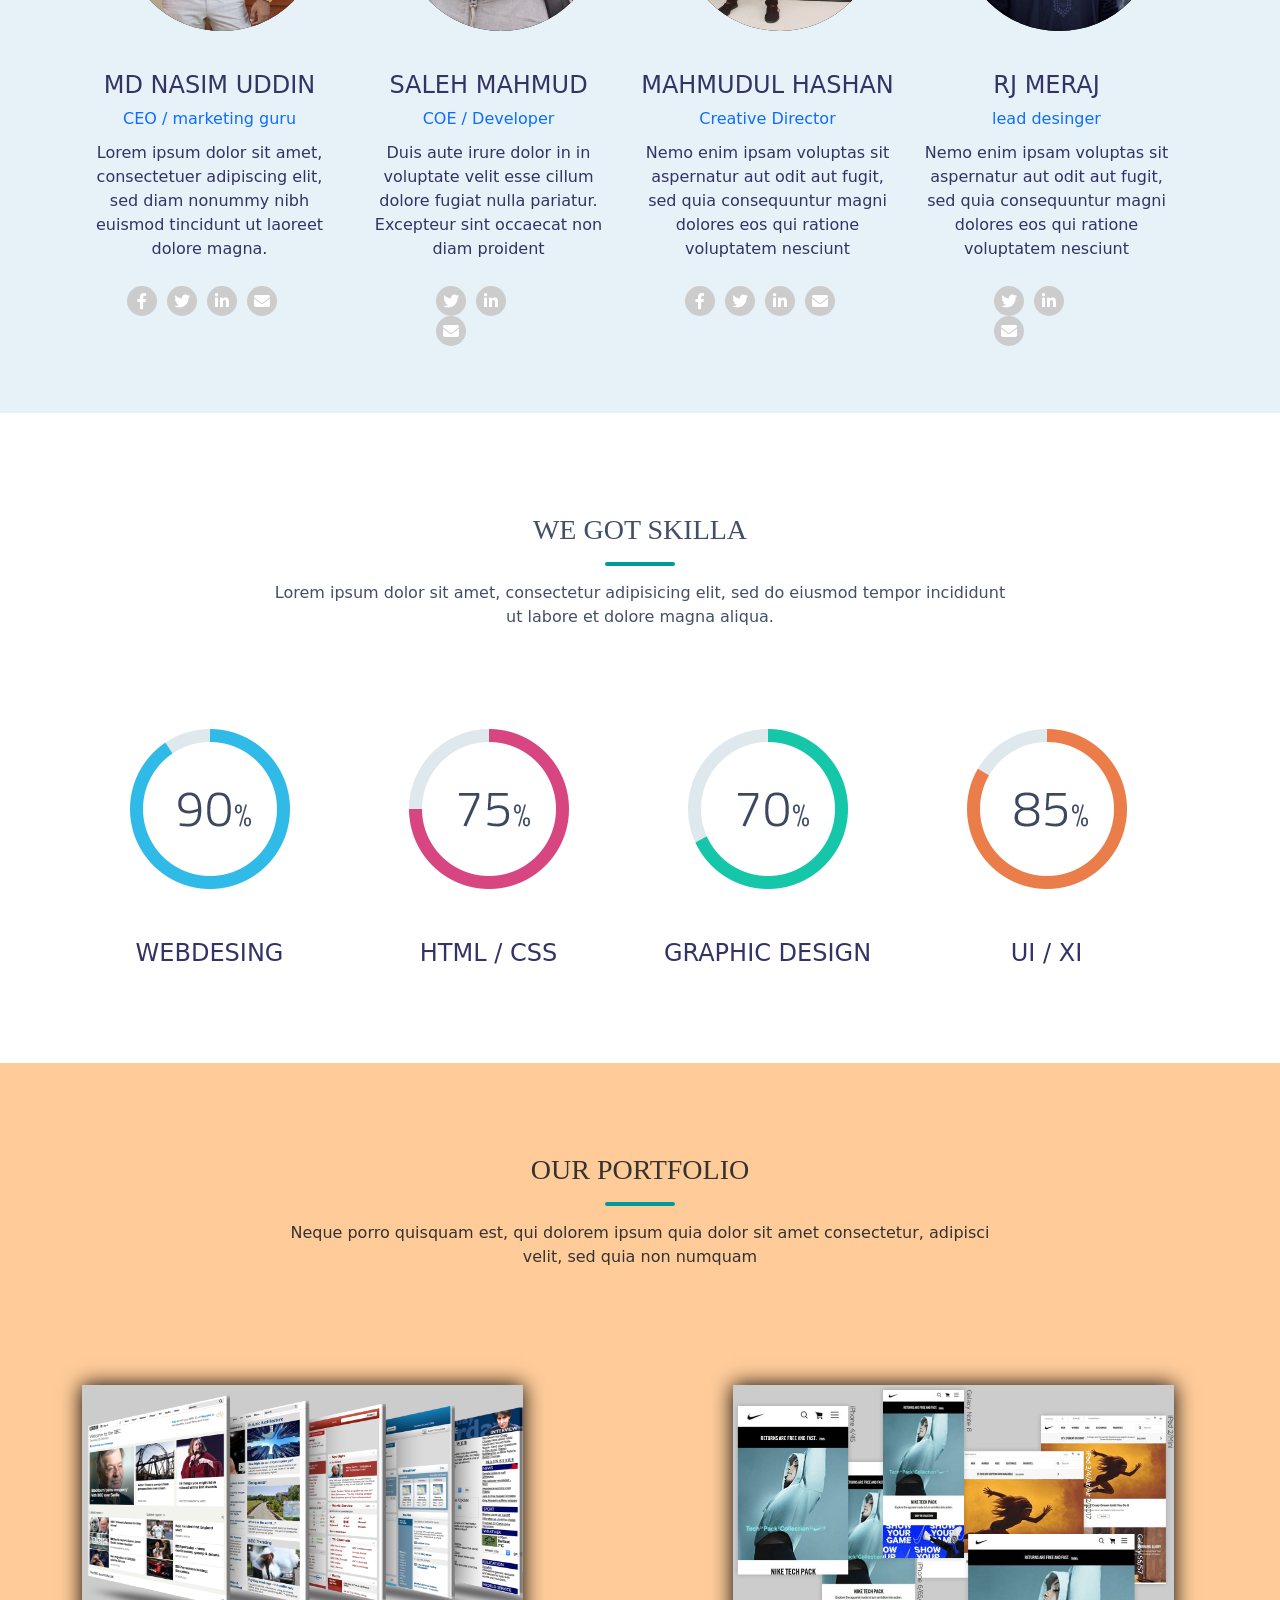
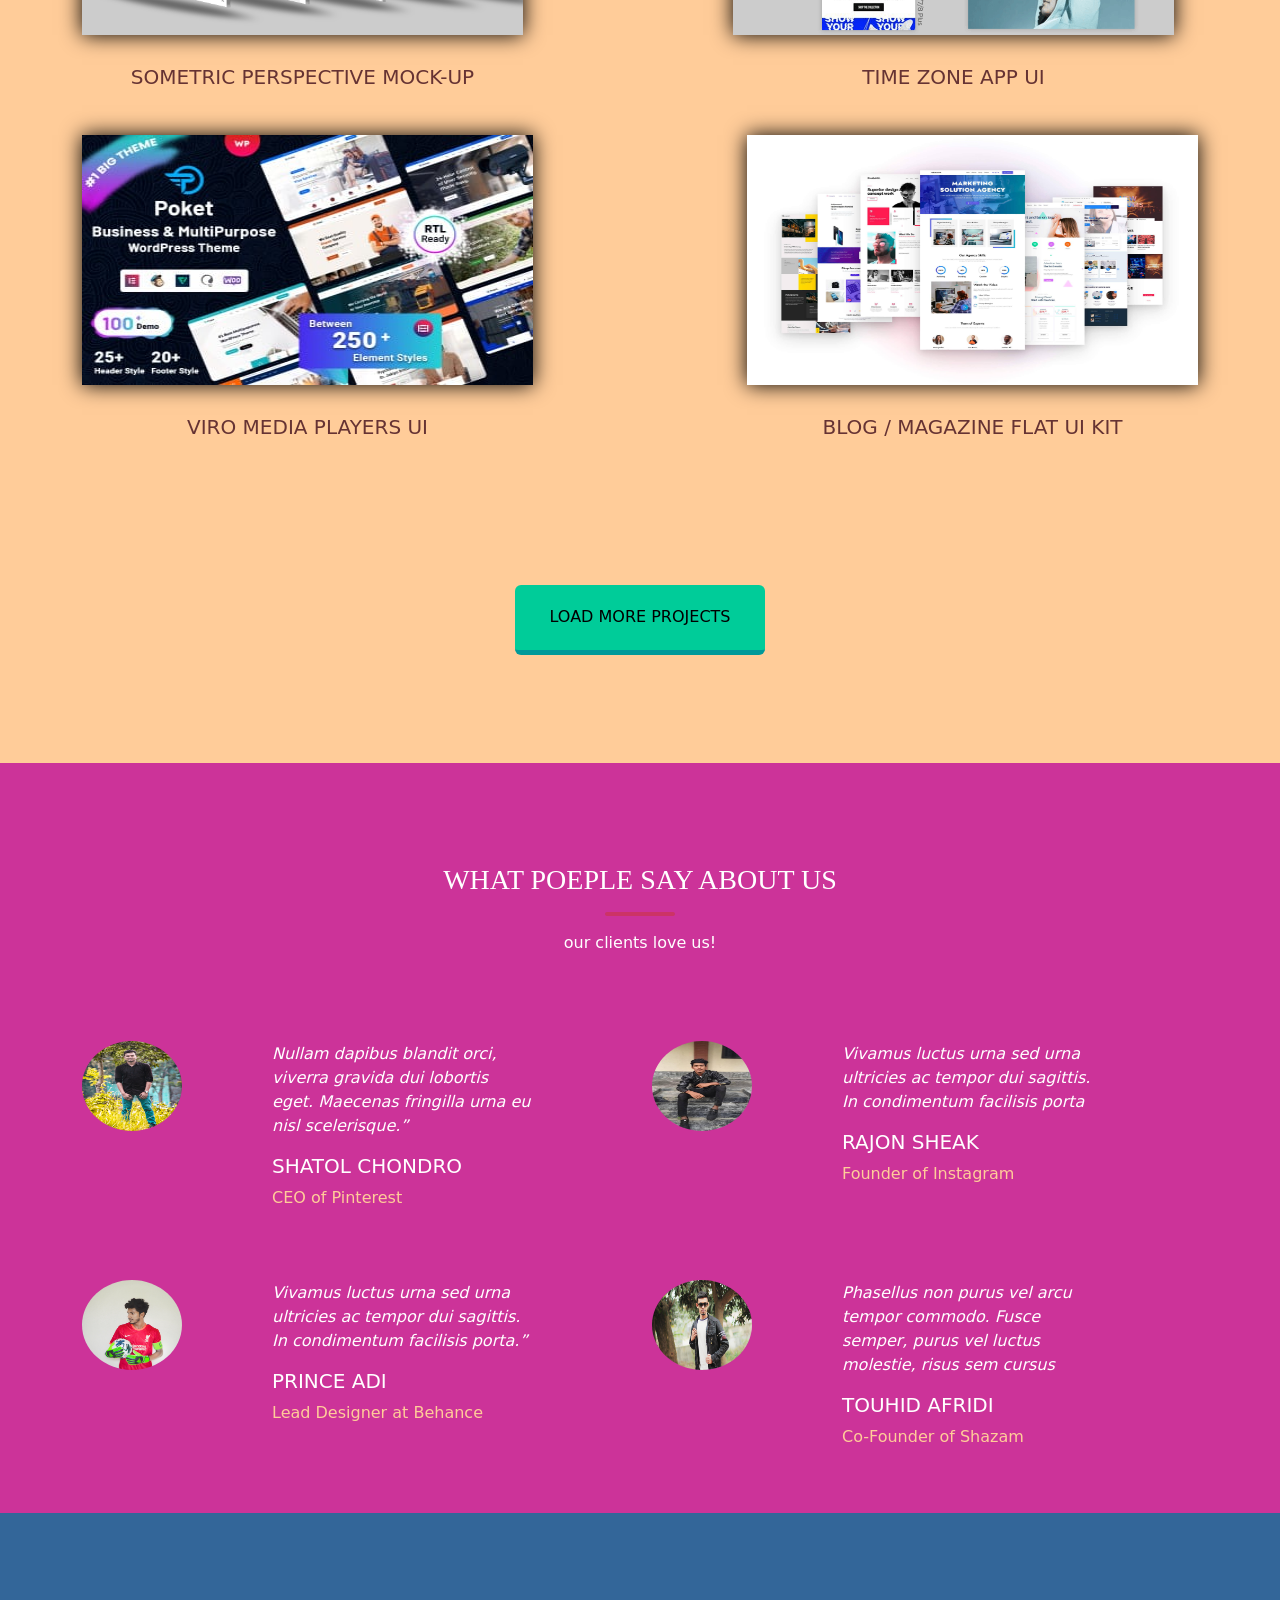
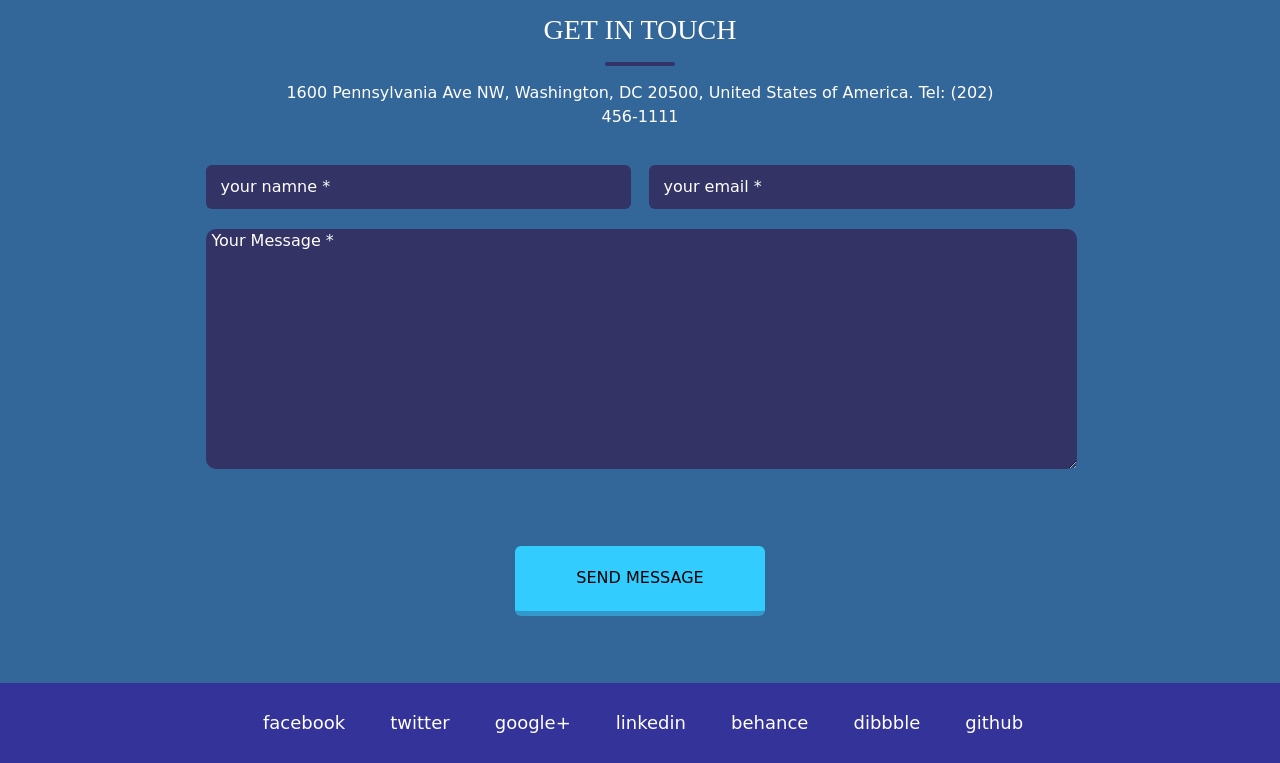
<file: blog.html>
<!DOCTYPE html>
<html lang="en">
<head>
    <meta charset="UTF-8">
    <meta http-equiv="X-UA-Compatible" content="IE=edge">
    <meta name="viewport" content="width=device-width, initial-scale=1.0">
    <title>blog</title>
    <link rel="stylesheet" href="icone/rjmk/all.min.css">
    <link rel="stylesheet" href="icone/rjmk/fontawesome.min.css">
    <link rel="stylesheet" href="css/bootstrap.min.css">
    <link rel="stylesheet" href="style.css">
</head>
<body>
    <div class="welcome-area">
        <div class="container">
            <div class="row">
                <div class="col-md-3">
                    <div class="logo">
                        <img src="image/rokib1.png" alt="">
                    </div>
                </div>
                <div class="col-md-3"></div>
                <div class="col-md-6">
                    <div class="manu">
                        <ul>
                            <li><a href="index.html" >home</a></li>
                            <li><a href="about.html">about</a></li>
                            <li><a href="work.html">work</a></li>
                            <li><a href="#" id="current">blog</a></li>
                            <li><a href="contact.html">contct</a></li>
                        </ul>
                    </div>
                </div>
            </div>
            <div class="row">
                <div class="col-md-2"></div>
                <div class="col-md-8">
                    <div class="hero-text">
                    <p>Hi there! We are the new kids on the block 
                        and we build awesome websites and mobile apps.</p>
                        <button type="button">work with us!</button>
                    </div>
                </div>
               <div class="col-md-2"></div>
            </div>
        </div>
    </div>
    <div class="services-area">
        <div class="container">
            <div class="row">
                <div class="col-md-2"></div>
                <div class="col-md-8">
                    <div class="services-text">
                    <h3>SERVICES we PROVIDE</h3>
                      <p>We are working with both individuals and businesses from all over the globe 
                        to create awesome websites and applications.
                        </p> 
                </div>
                </div>
                <div class="col-md-2"></div>
            </div>
            <div class="row">
               <div class="col-md-3">
                <div class="image">
                    <img src="image/rokib2.png" alt="">
                    <h4>randing</h4>
                    <p>Lorem ipsum dolor sit amet, 
                        consectetuer adipiscing elit, sed diam nonummy nibh.</p>
                </div>
               </div>
               <div class="col-md-3">
                <div class="imagea">
                    <img src="image/rokib3.png" alt="">
                    <h4>Design</h4 >
                    <p>Sed ut perspiciatis unde omnis iste natus error sit voluptatem  </p>
                </div>
               </div>
               <div class="col-md-3">
                <div class="imageb">
                    <img src="image/rokib5.png" alt="">
                    <h4>Development</h4>
                    <p>At vero eos et accusamus et iusto odio dignissimos qui blanditiis praesentium</p>
                </div>
               </div>
               <div class="col-md-3">
                <div class="imagec">
                    <img src="image/rokib4.png" alt="">
                    <h4>ROCKET SCIENCE</h4>
                    <p>Et harum quidem rerum est et expedita distinctio. Nam libero tempore.</p>
                </div>
               </div>
            </div>
        </div>
    </div>
    <div class="team-area">
       <div class="container">
        <div class="row">
            <div class="col-md-2"></div>
            <div class="col-md-8">
                <div class="meet">
                    <h3>MEEt OUr BEAUTIFul TEAM</h3>
                    <p>We are a small team of designers and developers, who help brands with big ideas.</p>
                </div>
            </div>
            <div class="col-md-2"></div>
            <div class="row">
                    <div class="col-md-3">
                            <div class="img">
                                <img src="image/nasim.jpg" alt="">
                            </div>
                    <div class="desinger">
                    <h4>md nasim uddin</h4>
                    <a href="#">CEO / marketing guru</a>
                    <p>Lorem ipsum dolor sit amet, 
                     consectetuer adipiscing elit, sed diam nonummy nibh euismod tincidunt ut laoreet dolore magna.</p>
                     </div>
                     <div class="icon">
                        <button type="button" ><a href=""><i class="fa-brands fa-facebook-f"></i></a></button>
                        <button type="button"><a href=""><i class="fa-brands fa-twitter"></i></a></button>
                        <button type="button"><a href=""><i class="fa-brands fa-linkedin-in"></i></a></button>
                        <button type="button"><a href=""><i class="fa-solid fa-envelope"></i></a></button>
                     </div>
                   </div>
            <div class="col-md-3">
            <div class="img">
            <img src="image/rokibjakeya2.jpg" alt="">
            </div>
            <div class="desinger">
            <h4>saleh mahmud </h4>
            <a href="#">COE / Developer</a>
            <p>Duis aute irure dolor in in voluptate velit esse cillum dolore fugiat nulla pariatur. Excepteur sint occaecat non diam proident</p>
        </div>
        <div class="icons">
            <button type="button"><a href=""><i class="fa-brands fa-twitter"></i></a></button>
            <button type="button"><a href=""><i class="fa-brands fa-linkedin-in"></i></a></button>
            <button type="button"><a href=""><i class="fa-solid fa-envelope"></i></a></button>
         </div>
        </div>
        <div class="col-md-3">
            <div class="img">
                <img src="image/maraj.jpg" alt="">
            </div>
            <div class="desinger">
            <h4>mahmudul hashan</h4>
            <a href="#">Creative Director</a>
            <p>Nemo enim ipsam voluptas sit aspernatur aut odit aut fugit, sed quia consequuntur magni dolores eos qui ratione voluptatem nesciunt</p>
        </div>
        <div class="icon">
            <button type="button" ><a href=""><i class="fa-brands fa-facebook-f"></i></a></button>
            <button type="button"><a href=""><i class="fa-brands fa-twitter"></i></a></button>
            <button type="button"><a href=""><i class="fa-brands fa-linkedin-in"></i></a></button>
            <button type="button"><a href=""><i class="fa-solid fa-envelope"></i></a></button>
         </div>
        </div>
        <div class="col-md-3">
            <div class="img">
                <img src="image/meraj.jpg" alt="">
            </div>
            <div class="desinger">
            <h4>rj meraj</h4>
            <a href="#">lead desinger</a>
            <p>Nemo enim ipsam voluptas sit aspernatur aut odit aut fugit, sed quia consequuntur magni dolores eos qui ratione voluptatem nesciunt</p>
        </div>
        <div class="icons">
            <button type="button"><a href=""><i class="fa-brands fa-twitter"></i></a></button>
            <button type="button"><a href=""><i class="fa-brands fa-linkedin-in"></i></a></button>
            <button type="button"><a href=""><i class="fa-solid fa-envelope"></i></a></button>
                
         </div>
        </div>
        </div>  
       </div>
    </div>
    </div>
    <div class="portfolio-area">
        <div class="container">
            <div class="row">
                <div class="col-md-2"></div>
                <div class="col-md-8">
                    <div class="we-got">
                        <h3>we got skilla</h3>
                        <p>Lorem ipsum dolor sit amet, consectetur adipisicing elit, sed do eiusmod 
                            tempor incididunt ut labore et dolore magna aliqua.</p>
                    </div>
                </div>
                <div class="col-md-2"></div>
                <div class="row">
                    <div class="col-md-3">
                        <div class="progges">
                            <img src="image/skills.png" alt="">
                            <h4>webdesing</h4>
                        </div>
                    </div>
                    <div class="col-md-3">
                        <div class="progges">
                            <img src="image/skills1.png" alt="">
                            <h4>html / css</h4>
                        </div>
                    </div>
                    <div class="col-md-3">
                        <div class="progges">
                            <img src="image/skills2.png" alt="">
                            <h4>GRAPHIC DESign</h4>
                        </div>
                    </div>
                    <div class="col-md-3">
                        <div class="progges">
                            <img src="image/skills3.png" alt="">
                            <h4>ui / xi</h4>
                        </div>
                    </div>
                </div>
            </div>
        </div>
    </div>
    <div class="works-area">
        <div class="container">
            <div class="row">
                <div class="col-md-2"></div>
                <div class="col-md-8">
                   <div class="portful">
                    <h3>our portfolio </h3>
                    <p>Neque porro quisquam est, qui dolorem ipsum quia dolor sit amet
                        consectetur, adipisci velit, sed quia non numquam</p>
                   </div>
                </div>
                <div class="col-md-2"></div>
                <div class="row">
                    <div class="col-md 5">
                        <div class="port-image">
                            <img src="image/portfolio1.png" alt="">
                            <h5>sometric Perspective Mock-Up</h5>
                        </div>
                    </div>
                    <div class="col-md-2"></div>
                    <div class="col-md-5">
                        <div class="port-image">
                            <img src="image/portfolio2.png" alt="">
                            <h5>time Zone App UI</h5>
                        </div>
                    </div>
                </div>
            </div>
            <div class="row">
                <div class="col-md-5">
                    <div class="port-image">
                        <img src="image/portfolio3.jpg" alt="">
                        <h5>Viro Media Players UI</h5>
                    </div>  
                </div>
                <div class="col-md-2"></div>
                <div class="col-md-5">
                    <div class="port-image">
                        <img src="image/portfolio4.jpg" alt="">
                        <h5>blog / Magazine Flat UI Kit</h5>
                    </div>
                </div>
            </div>
            <div class="row">
                <div class="col-md-2"></div>
                <div class="col-md-8">
                    <div class="hero">
                        <button type="button">load more projects</button>
                    </div>
                </div>
                <div class="col-md-2"></div>
            </div>
        </div>
    </div>
    <div class="testimonial-area">
        <div class="container">
        <div class="row">
            <div class="col-md-2"></div>
            <div class="col-md-8">
                <div class="what-pepole">
                    <h3>WHAT POEPLE SAY ABOUT US </h3>
                    <p>our clients love us!</p>
                </div>
            </div>
            <div class="col-md-2"></div>
        </div>
        <div class="row">
            <div class="col-md-2">
                <div class="pepole">
                   <img src="image/shitol.jpg" alt="">
                </div>
            </div>
            <div class="col-md-3">
                <div class="null">
                    <P><i>Nullam dapibus blandit orci, viverra gravida dui lobortis eget. Maecenas fringilla urna eu nisl scelerisque.”</i> </P>
                    <h5>shatol chondro</h5>
                    <a href="">CEO of Pinterest</a>
            </div>
            
            </div>
            <div class="col-md-1"></div>
            <div class="col-md-2">
                <div class="pepole">
                  <img src="image/rojon.jpg" alt=""> 
                </div>
            </div>
            <div class="col-md-3">
                <div class="null">
                <P><i>Vivamus luctus urna sed urna ultricies ac tempor dui sagittis. In condimentum facilisis porta</i></P>
                    <h5>rajon sheak</h5>
                    <a href="">Founder of Instagram</a>
                </div>
            </div>

        </div>
        <div class="row">
            <div class="col-md-2">
                <div class="pepole-img">
                   <img src="image/adi.jpg" alt="">
                </div>
            </div>
            <div class="col-md-3">
                <div class="nulls">
                    <P><i>Vivamus luctus urna sed urna ultricies ac tempor dui sagittis. In condimentum facilisis porta.”</i> </P>
                    <h5>prince adi</h5>
                    <a href="">Lead Designer at Behance</a>
            </div>
            
            </div>
            <div class="col-md-1"></div>
            <div class="col-md-2">
                <div class="pepole-img">
                   <img src="image/touhid.jpg" alt="">
                </div>
            </div>
            <div class="col-md-3">
                <div class="nulls">
                <P><i>Phasellus non purus vel arcu tempor commodo. Fusce semper, purus vel luctus molestie, risus sem cursus </i></P>
                    <h5>touhid afridi</h5>
                    <a href="">Co-Founder of Shazam</a>
                </div>
            </div>

        </div>
        
    </div>
    </div>
    <div class="message-area">
        <div class="container">
            <div class="row">
                <div class="col-md-2"></div>
                <div class="col-md-8">
                    <div class="base">
                        <h3>get in touch</h3>
                        <p>1600 Pennsylvania Ave NW, Washington, DC 20500, United States of America. Tel: (202) 456-1111</p>
                    </div>
                </div>
                <div class="col-md-2"></div>
            </div>
            <div class="row">
                <div class="col-md-1"></div>
                <div class="col-md-10">
                    <div class="form">
                        <form action="">
                            <input type="text" value="your namne *">
                            <input type="email" value="your email *">
                            <textarea name="" id="" cols="30" rows="10"> Your Message *</textarea>
                            <button type="button">send message</button>
                        </form>
                    </div>
                </div>
                <div class="col-md-1"></div>
            </div>
        </div>
    </div>
    <div class="footer-area">
        <div class="container">
            <div class="col-md-1"></div>
            <div class="col-md-10">
                <div class="footer">
                    <ul>
                        <li><a href="#">facebook</a></li>
                        <li><a href="#">twitter</a></li>
                        <li><a href="#">google+</a></li>
                        <li><a href="#">linkedin</a></li>
                        <li><a href="#">behance</a></li>
                        <li><a href="#">dibbble</a></li>
                        <li><a href="#">github</a></li>
                    </ul>
                </div>
            </div>
            <div class="col-md-1"></div>
        </div>
        </div>
       
    </div>

    <script type="" src="js/bootstrap.min.js"></script>
    <script type="" src="js/fontawesome.min.js"></script>
</body>
</html>
</file>
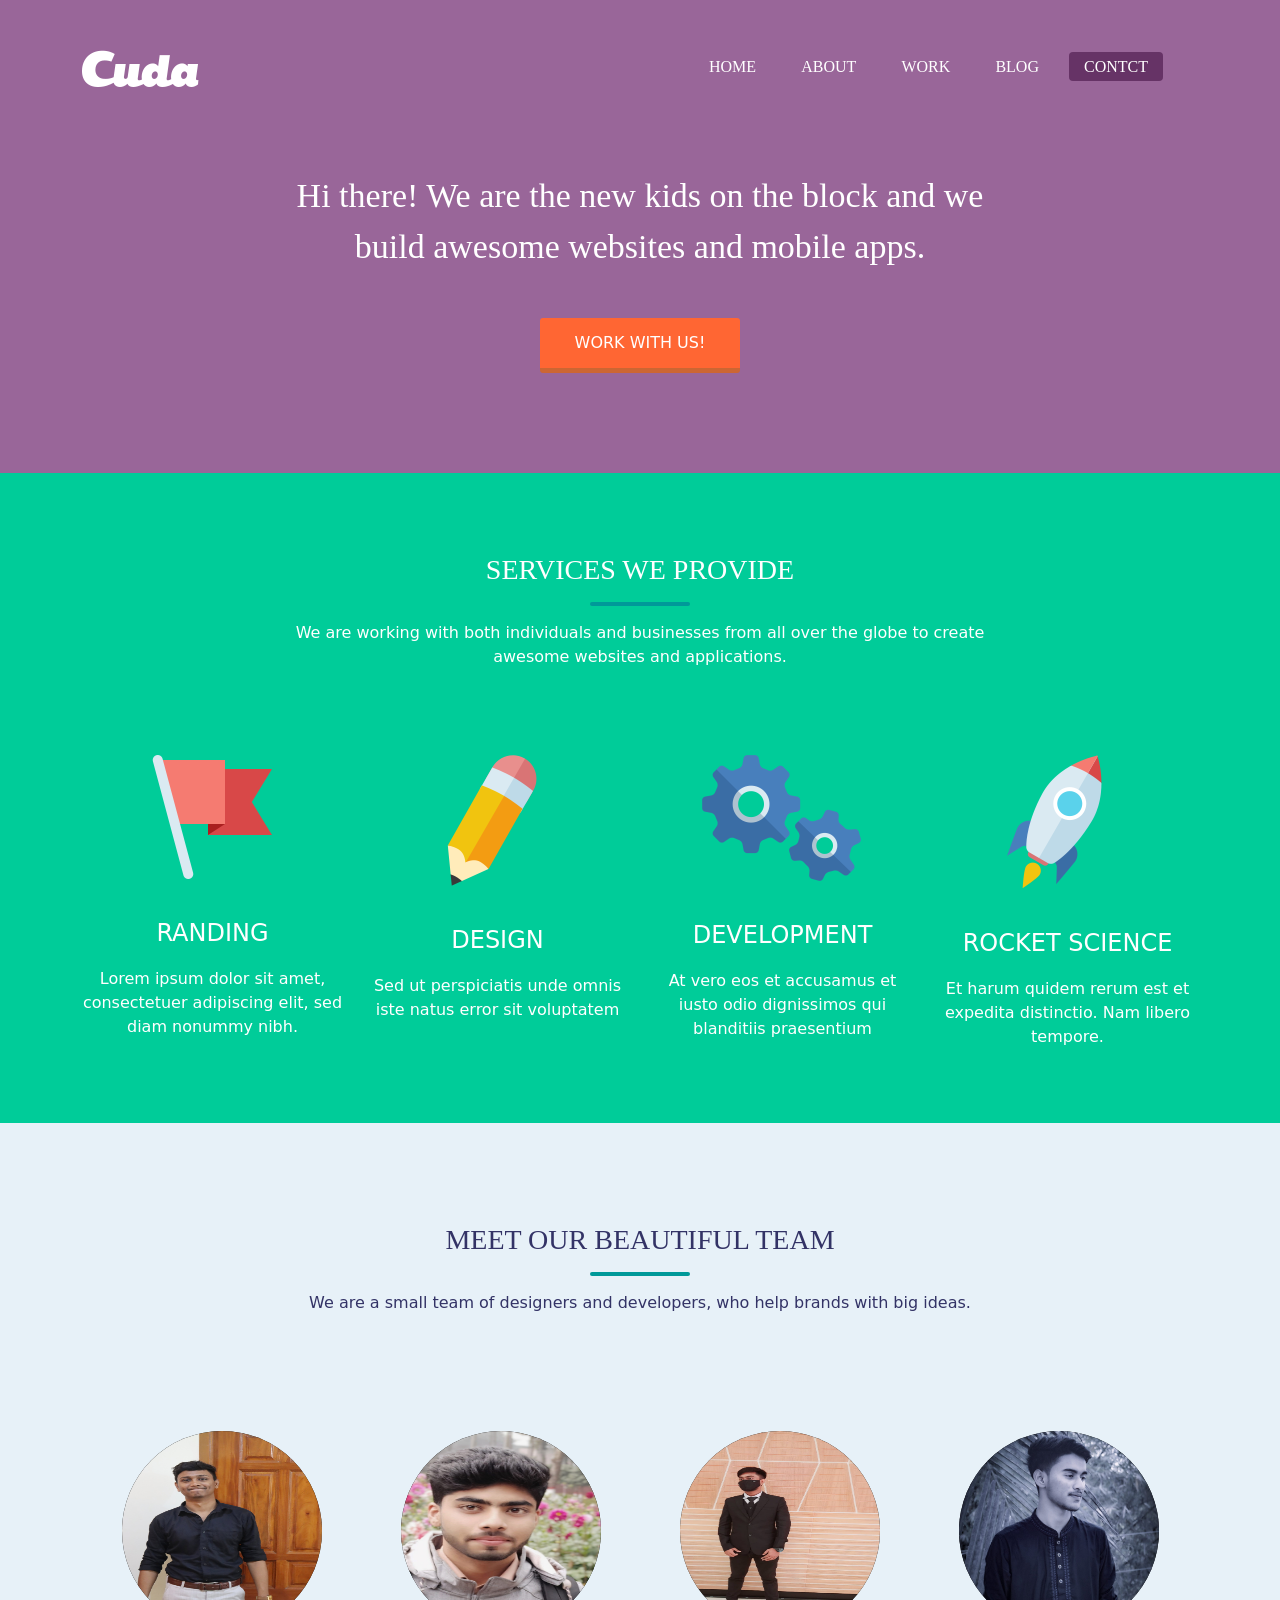
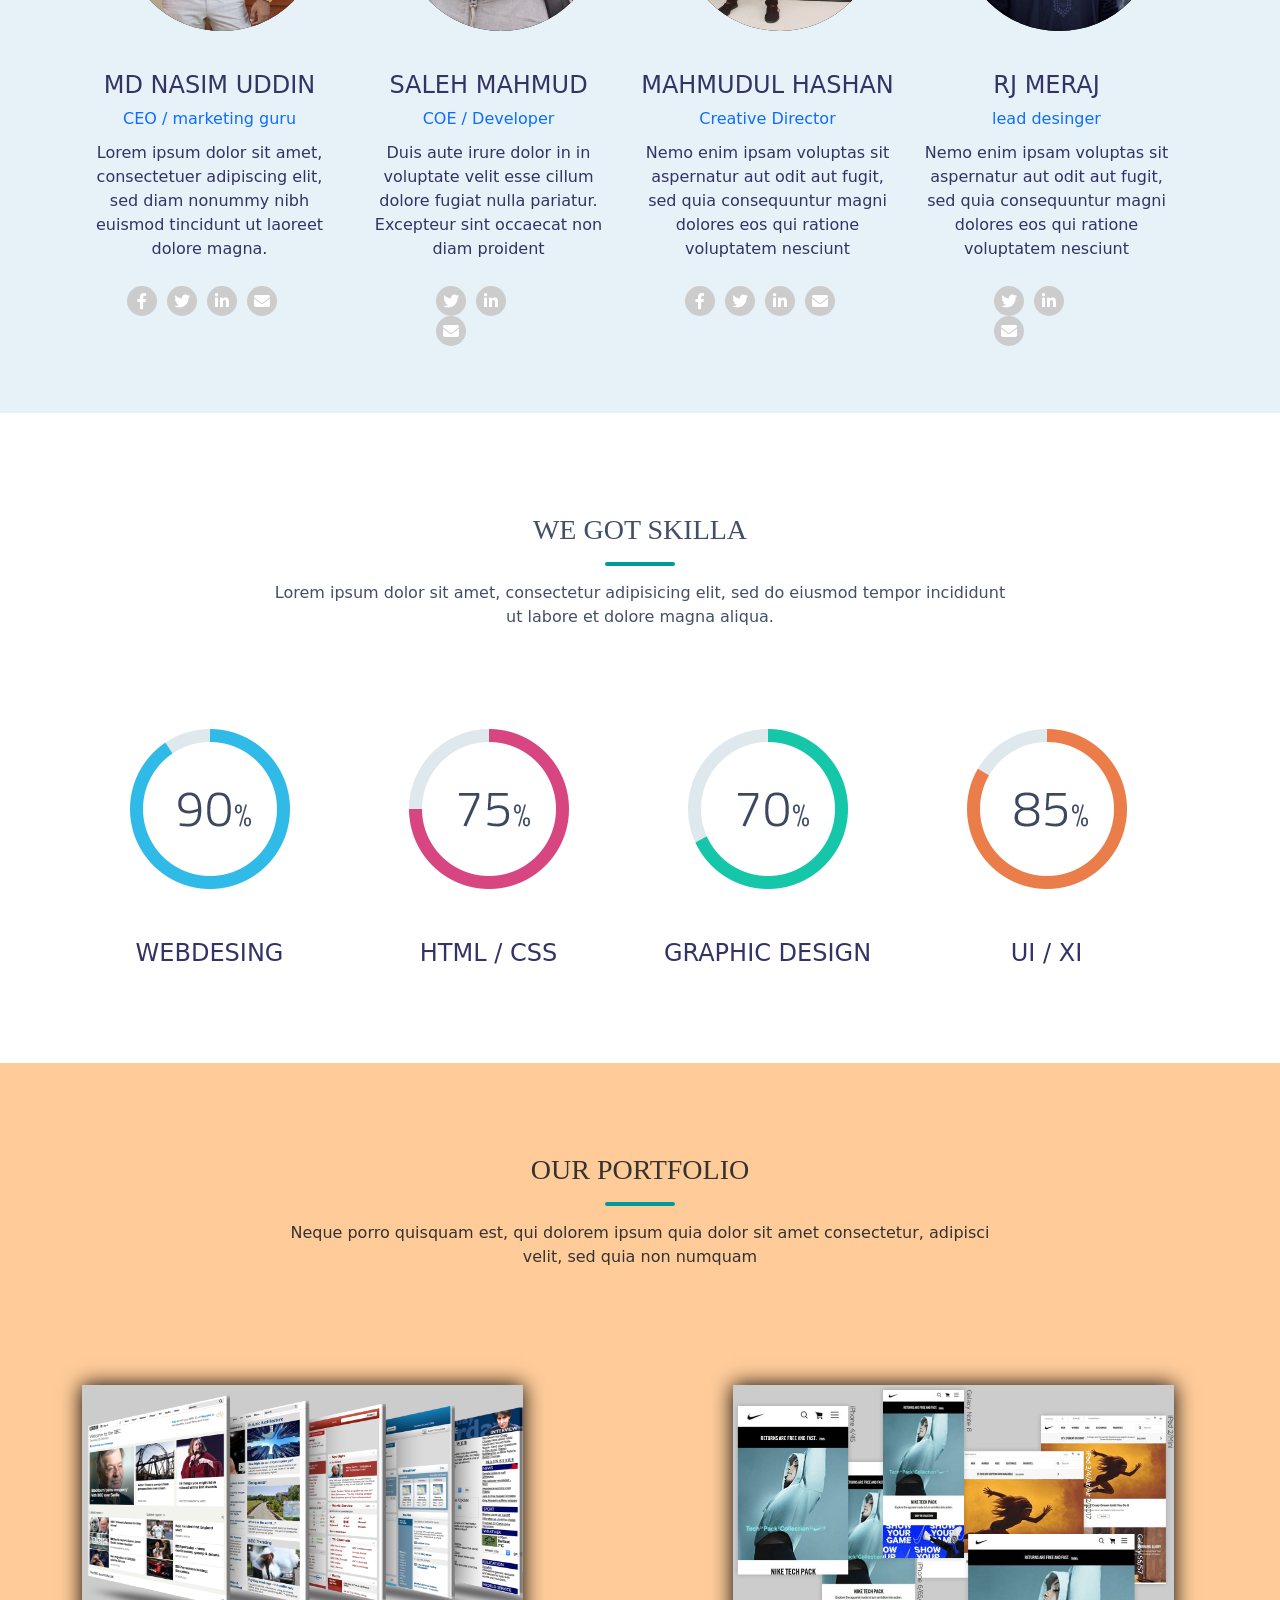
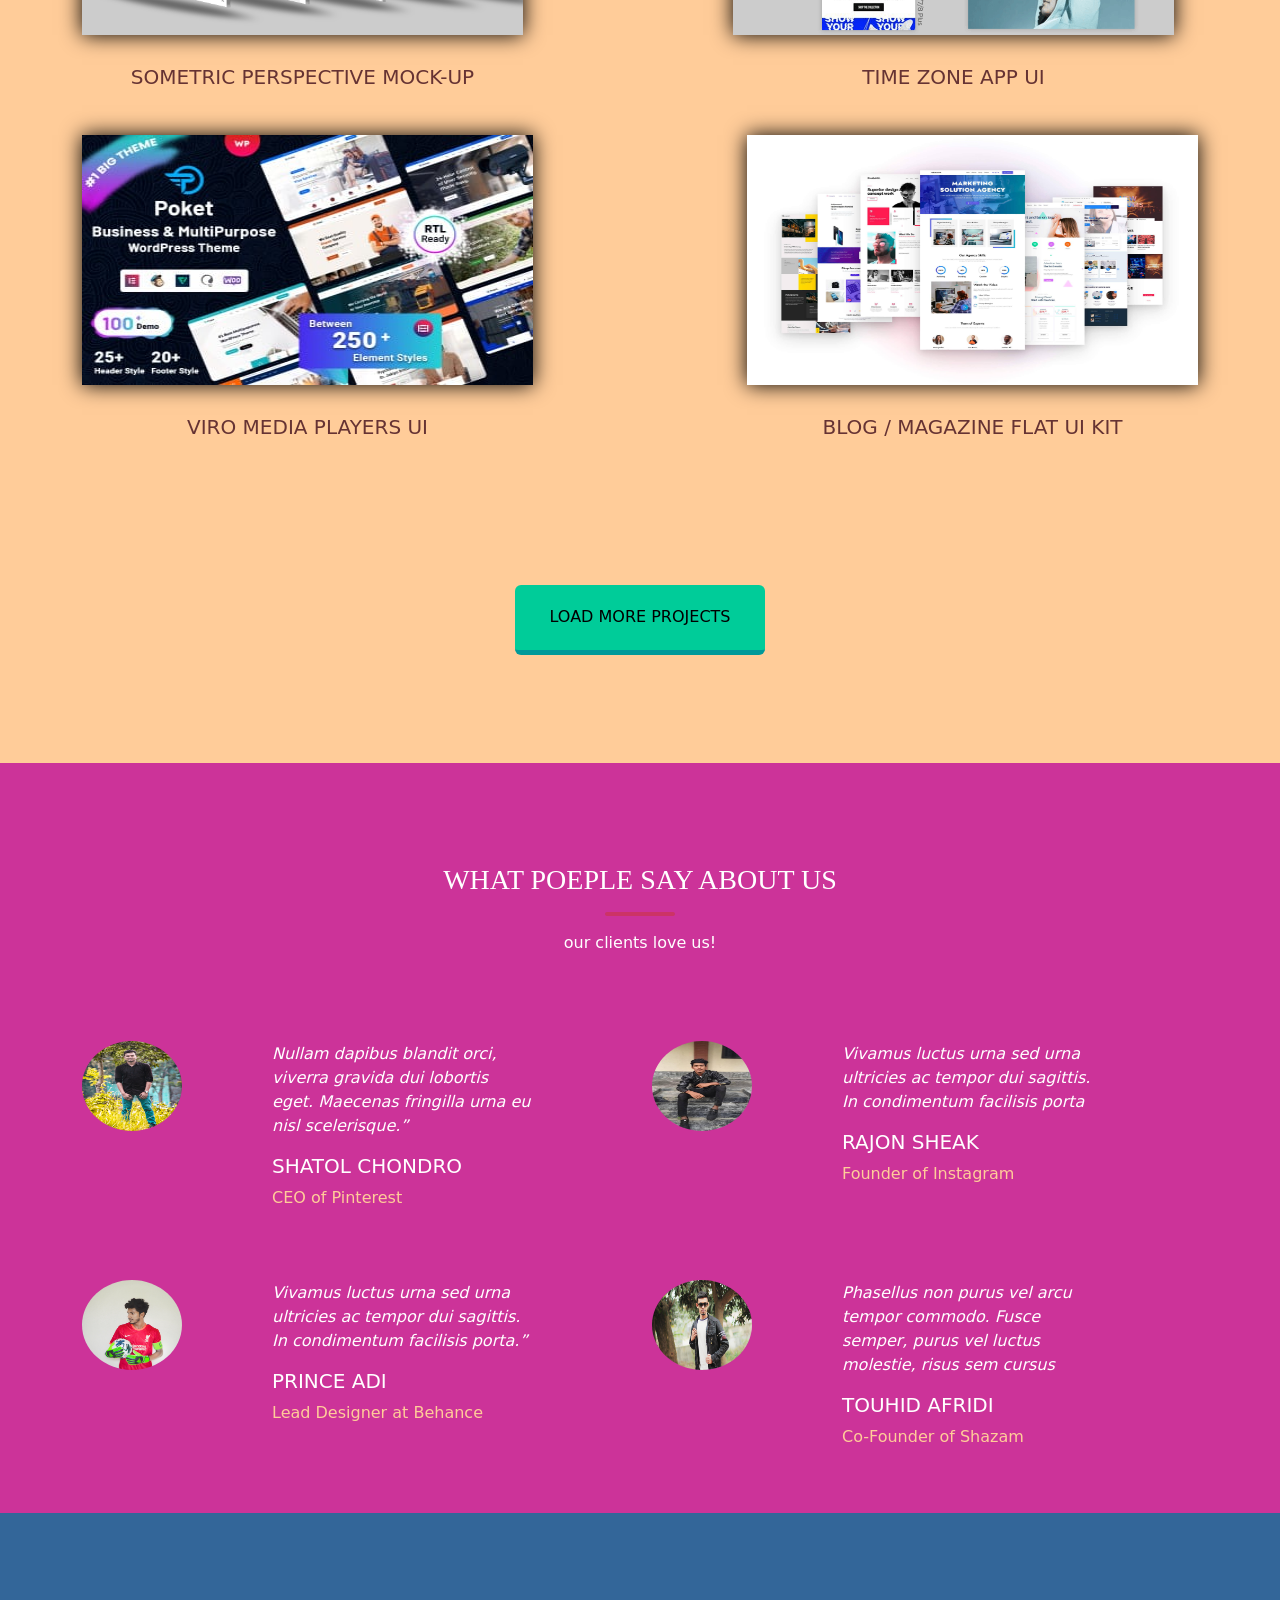
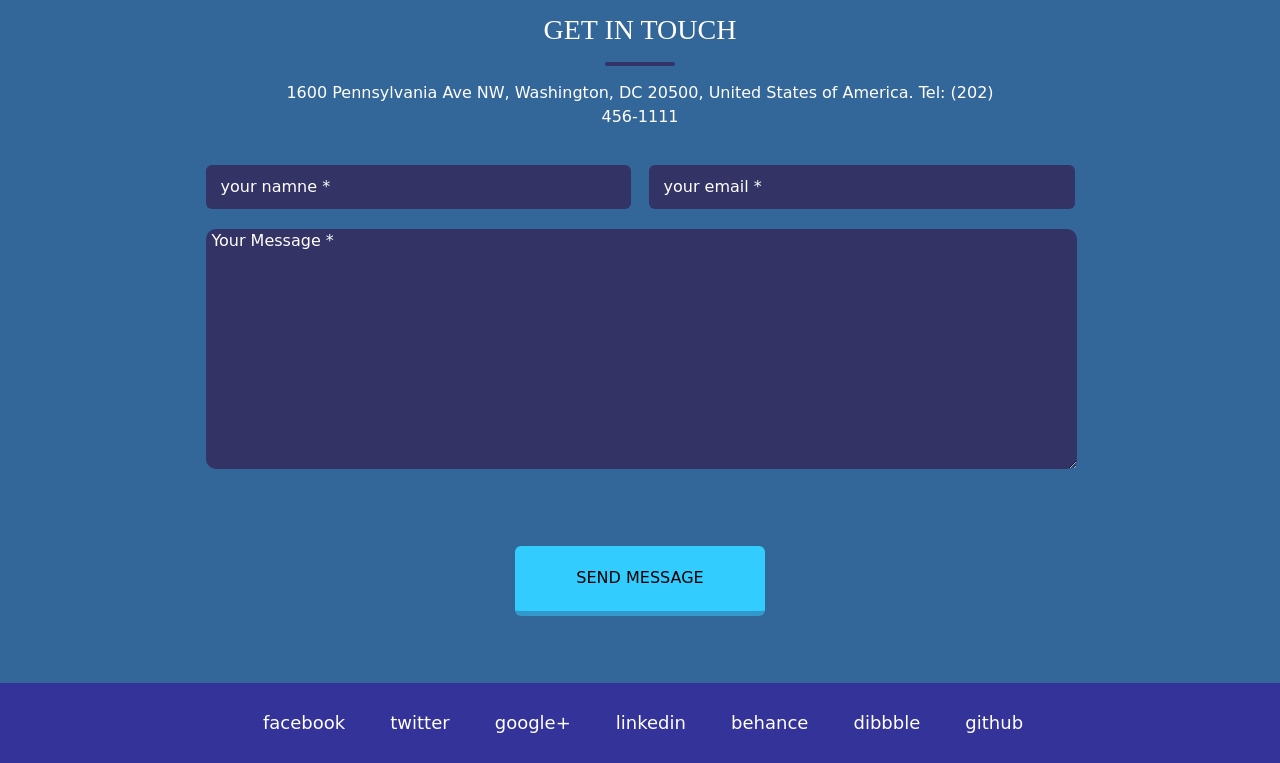
<file: contact.html>
<!DOCTYPE html>
<html lang="en">
<head>
    <meta charset="UTF-8">
    <meta http-equiv="X-UA-Compatible" content="IE=edge">
    <meta name="viewport" content="width=device-width, initial-scale=1.0">
    <title>contact</title>
    <link rel="stylesheet" href="icone/rjmk/all.min.css">
    <link rel="stylesheet" href="icone/rjmk/fontawesome.min.css">
    <link rel="stylesheet" href="css/bootstrap.min.css">
    <link rel="stylesheet" href="style.css">
    <link rel="stylesheet" href="css/responsive.css">
</head>
<body>
    <div class="welcome-area">
        <div class="container">
            <div class="row">
                <div class="col-md-3">
                    <div class="logo">
                        <img src="image/rokib1.png" alt="">
                    </div>
                </div>
                <div class="col-md-3"></div>
                <div class="col-md-6">
                    <div class="manu">
                        <ul>
                            <li><a href="index.html" >home</a></li>
                            <li><a href="about.html">about</a></li>
                            <li><a href="work.html">work</a></li>
                            <li><a href="blog.html">blog</a></li>
                            <li><a href="#" id="current">contct</a></li>
                        </ul>
                    </div>
                </div>
            </div>
            <div class="row">
                <div class="col-md-2"></div>
                <div class="col-md-8">
                    <div class="hero-text">
                    <p>Hi there! We are the new kids on the block 
                        and we build awesome websites and mobile apps.</p>
                        <button type="button">work with us!</button>
                    </div>
                </div>
               <div class="col-md-2"></div>
            </div>
        </div>
    </div>
    <div class="services-area">
        <div class="container">
            <div class="row">
                <div class="col-md-2"></div>
                <div class="col-md-8">
                    <div class="services-text">
                    <h3>SERVICES we PROVIDE</h3>
                      <p>We are working with both individuals and businesses from all over the globe 
                        to create awesome websites and applications.
                        </p> 
                </div>
                </div>
                <div class="col-md-2"></div>
            </div>
            <div class="row">
               <div class="col-md-3">
                <div class="image">
                    <img src="image/rokib2.png" alt="">
                    <h4>randing</h4>
                    <p>Lorem ipsum dolor sit amet, 
                        consectetuer adipiscing elit, sed diam nonummy nibh.</p>
                </div>
               </div>
               <div class="col-md-3">
                <div class="imagea">
                    <img src="image/rokib3.png" alt="">
                    <h4>Design</h4 >
                    <p>Sed ut perspiciatis unde omnis iste natus error sit voluptatem  </p>
                </div>
               </div>
               <div class="col-md-3">
                <div class="imageb">
                    <img src="image/rokib5.png" alt="">
                    <h4>Development</h4>
                    <p>At vero eos et accusamus et iusto odio dignissimos qui blanditiis praesentium</p>
                </div>
               </div>
               <div class="col-md-3">
                <div class="imagec">
                    <img src="image/rokib4.png" alt="">
                    <h4>ROCKET SCIENCE</h4>
                    <p>Et harum quidem rerum est et expedita distinctio. Nam libero tempore.</p>
                </div>
               </div>
            </div>
        </div>
    </div>
    <div class="team-area">
       <div class="container">
        <div class="row">
            <div class="col-md-2"></div>
            <div class="col-md-8">
                <div class="meet">
                    <h3>MEEt OUr BEAUTIFul TEAM</h3>
                    <p>We are a small team of designers and developers, who help brands with big ideas.</p>
                </div>
            </div>
            <div class="col-md-2"></div>
            <div class="row">
                    <div class="col-md-3">
                            <div class="img">
                                <img src="image/nasim.jpg" alt="">
                            </div>
                    <div class="desinger">
                    <h4>md nasim uddin</h4>
                    <a href="#">CEO / marketing guru</a>
                    <p>Lorem ipsum dolor sit amet, 
                     consectetuer adipiscing elit, sed diam nonummy nibh euismod tincidunt ut laoreet dolore magna.</p>
                     </div>
                     <div class="icon">
                        <button type="button" ><a href=""><i class="fa-brands fa-facebook-f"></i></a></button>
                        <button type="button"><a href=""><i class="fa-brands fa-twitter"></i></a></button>
                        <button type="button"><a href=""><i class="fa-brands fa-linkedin-in"></i></a></button>
                        <button type="button"><a href=""><i class="fa-solid fa-envelope"></i></a></button>
                     </div>
                   </div>
            <div class="col-md-3">
            <div class="img">
            <img src="image/rokibjakeya2.jpg" alt="">
            </div>
            <div class="desinger">
            <h4>saleh mahmud </h4>
            <a href="#">COE / Developer</a>
            <p>Duis aute irure dolor in in voluptate velit esse cillum dolore fugiat nulla pariatur. Excepteur sint occaecat non diam proident</p>
        </div>
        <div class="icons">
            <button type="button"><a href=""><i class="fa-brands fa-twitter"></i></a></button>
            <button type="button"><a href=""><i class="fa-brands fa-linkedin-in"></i></a></button>
            <button type="button"><a href=""><i class="fa-solid fa-envelope"></i></a></button>
         </div>
        </div>
        <div class="col-md-3">
            <div class="img">
                <img src="image/maraj.jpg" alt="">
            </div>
            <div class="desinger">
            <h4>mahmudul hashan</h4>
            <a href="#">Creative Director</a>
            <p>Nemo enim ipsam voluptas sit aspernatur aut odit aut fugit, sed quia consequuntur magni dolores eos qui ratione voluptatem nesciunt</p>
        </div>
        <div class="icon">
            <button type="button" ><a href=""><i class="fa-brands fa-facebook-f"></i></a></button>
            <button type="button"><a href=""><i class="fa-brands fa-twitter"></i></a></button>
            <button type="button"><a href=""><i class="fa-brands fa-linkedin-in"></i></a></button>
            <button type="button"><a href=""><i class="fa-solid fa-envelope"></i></a></button>
         </div>
        </div>
        <div class="col-md-3">
            <div class="img">
                <img src="image/meraj.jpg" alt="">
            </div>
            <div class="desinger">
            <h4>rj meraj</h4>
            <a href="#">lead desinger</a>
            <p>Nemo enim ipsam voluptas sit aspernatur aut odit aut fugit, sed quia consequuntur magni dolores eos qui ratione voluptatem nesciunt</p>
        </div>
        <div class="icons">
            <button type="button"><a href=""><i class="fa-brands fa-twitter"></i></a></button>
            <button type="button"><a href=""><i class="fa-brands fa-linkedin-in"></i></a></button>
            <button type="button"><a href=""><i class="fa-solid fa-envelope"></i></a></button>
                
         </div>
        </div>
        </div>  
       </div>
    </div>
    </div>
    <div class="portfolio-area">
        <div class="container">
            <div class="row">
                <div class="col-md-2"></div>
                <div class="col-md-8">
                    <div class="we-got">
                        <h3>we got skilla</h3>
                        <p>Lorem ipsum dolor sit amet, consectetur adipisicing elit, sed do eiusmod 
                            tempor incididunt ut labore et dolore magna aliqua.</p>
                    </div>
                </div>
                <div class="col-md-2"></div>
                <div class="row">
                    <div class="col-md-3">
                        <div class="progges">
                            <img src="image/skills.png" alt="">
                            <h4>webdesing</h4>
                        </div>
                    </div>
                    <div class="col-md-3">
                        <div class="progges">
                            <img src="image/skills1.png" alt="">
                            <h4>html / css</h4>
                        </div>
                    </div>
                    <div class="col-md-3">
                        <div class="progges">
                            <img src="image/skills2.png" alt="">
                            <h4>GRAPHIC DESign</h4>
                        </div>
                    </div>
                    <div class="col-md-3">
                        <div class="progges">
                            <img src="image/skills3.png" alt="">
                            <h4>ui / xi</h4>
                        </div>
                    </div>
                </div>
            </div>
        </div>
    </div>
    <div class="works-area">
        <div class="container">
            <div class="row">
                <div class="col-md-2"></div>
                <div class="col-md-8">
                   <div class="portful">
                    <h3>our portfolio </h3>
                    <p>Neque porro quisquam est, qui dolorem ipsum quia dolor sit amet
                        consectetur, adipisci velit, sed quia non numquam</p>
                   </div>
                </div>
                <div class="col-md-2"></div>
                <div class="row">
                    <div class="col-md 5">
                        <div class="port-image">
                            <img src="image/portfolio1.png" alt="">
                            <h5>sometric Perspective Mock-Up</h5>
                        </div>
                    </div>
                    <div class="col-md-2"></div>
                    <div class="col-md-5">
                        <div class="port-image">
                            <img src="image/portfolio2.png" alt="">
                            <h5>time Zone App UI</h5>
                        </div>
                    </div>
                </div>
            </div>
            <div class="row">
                <div class="col-md-5">
                    <div class="port-image">
                        <img src="image/portfolio3.jpg" alt="">
                        <h5>Viro Media Players UI</h5>
                    </div>  
                </div>
                <div class="col-md-2"></div>
                <div class="col-md-5">
                    <div class="port-image">
                        <img src="image/portfolio4.jpg" alt="">
                        <h5>blog / Magazine Flat UI Kit</h5>
                    </div>
                </div>
            </div>
            <div class="row">
                <div class="col-md-2"></div>
                <div class="col-md-8">
                    <div class="hero">
                        <button type="button">load more projects</button>
                    </div>
                </div>
                <div class="col-md-2"></div>
            </div>
        </div>
    </div>
    <div class="testimonial-area">
        <div class="container">
        <div class="row">
            <div class="col-md-2"></div>
            <div class="col-md-8">
                <div class="what-pepole">
                    <h3>WHAT POEPLE SAY ABOUT US </h3>
                    <p>our clients love us!</p>
                </div>
            </div>
            <div class="col-md-2"></div>
        </div>
        <div class="row">
            <div class="col-md-2">
                <div class="pepole">
                   <img src="image/shitol.jpg" alt="">
                </div>
            </div>
            <div class="col-md-3">
                <div class="null">
                    <P><i>Nullam dapibus blandit orci, viverra gravida dui lobortis eget. Maecenas fringilla urna eu nisl scelerisque.”</i> </P>
                    <h5>shatol chondro</h5>
                    <a href="">CEO of Pinterest</a>
            </div>
            
            </div>
            <div class="col-md-1"></div>
            <div class="col-md-2">
                <div class="pepole">
                  <img src="image/rojon.jpg" alt=""> 
                </div>
            </div>
            <div class="col-md-3">
                <div class="null">
                <P><i>Vivamus luctus urna sed urna ultricies ac tempor dui sagittis. In condimentum facilisis porta</i></P>
                    <h5>rajon sheak</h5>
                    <a href="">Founder of Instagram</a>
                </div>
            </div>

        </div>
        <div class="row">
            <div class="col-md-2">
                <div class="pepole-img">
                   <img src="image/adi.jpg" alt="">
                </div>
            </div>
            <div class="col-md-3">
                <div class="nulls">
                    <P><i>Vivamus luctus urna sed urna ultricies ac tempor dui sagittis. In condimentum facilisis porta.”</i> </P>
                    <h5>prince adi</h5>
                    <a href="">Lead Designer at Behance</a>
            </div>
            
            </div>
            <div class="col-md-1"></div>
            <div class="col-md-2">
                <div class="pepole-img">
                   <img src="image/touhid.jpg" alt="">
                </div>
            </div>
            <div class="col-md-3">
                <div class="nulls">
                <P><i>Phasellus non purus vel arcu tempor commodo. Fusce semper, purus vel luctus molestie, risus sem cursus </i></P>
                    <h5>touhid afridi</h5>
                    <a href="">Co-Founder of Shazam</a>
                </div>
            </div>

        </div>
        
    </div>
    </div>
    <div class="message-area">
        <div class="container">
            <div class="row">
                <div class="col-md-2"></div>
                <div class="col-md-8">
                    <div class="base">
                        <h3>get in touch</h3>
                        <p>1600 Pennsylvania Ave NW, Washington, DC 20500, United States of America. Tel: (202) 456-1111</p>
                    </div>
                </div>
                <div class="col-md-2"></div>
            </div>
            <div class="row">
                <div class="col-md-1"></div>
                <div class="col-md-10">
                    <div class="form">
                        <form action="">
                            <input type="text" value="your namne *">
                            <input type="email" value="your email *">
                            <textarea name="" id="" cols="30" rows="10"> Your Message *</textarea>
                            <button type="button">send message</button>
                        </form>
                    </div>
                </div>
                <div class="col-md-1"></div>
            </div>
        </div>
    </div>
    <div class="footer-area">
        <div class="container">
            <div class="col-md-1"></div>
            <div class="col-md-10">
                <div class="footer">
                    <ul>
                        <li><a href="#">facebook</a></li>
                        <li><a href="#">twitter</a></li>
                        <li><a href="#">google+</a></li>
                        <li><a href="#">linkedin</a></li>
                        <li><a href="#">behance</a></li>
                        <li><a href="#">dibbble</a></li>
                        <li><a href="#">github</a></li>
                    </ul>
                </div>
            </div>
            <div class="col-md-1"></div>
        </div>
        </div>
       
    </div>

    <script type="" src="js/bootstrap.min.js"></script>
    <script type="" src="js/fontawesome.min.js"></script>
</body>
</html>
</file>
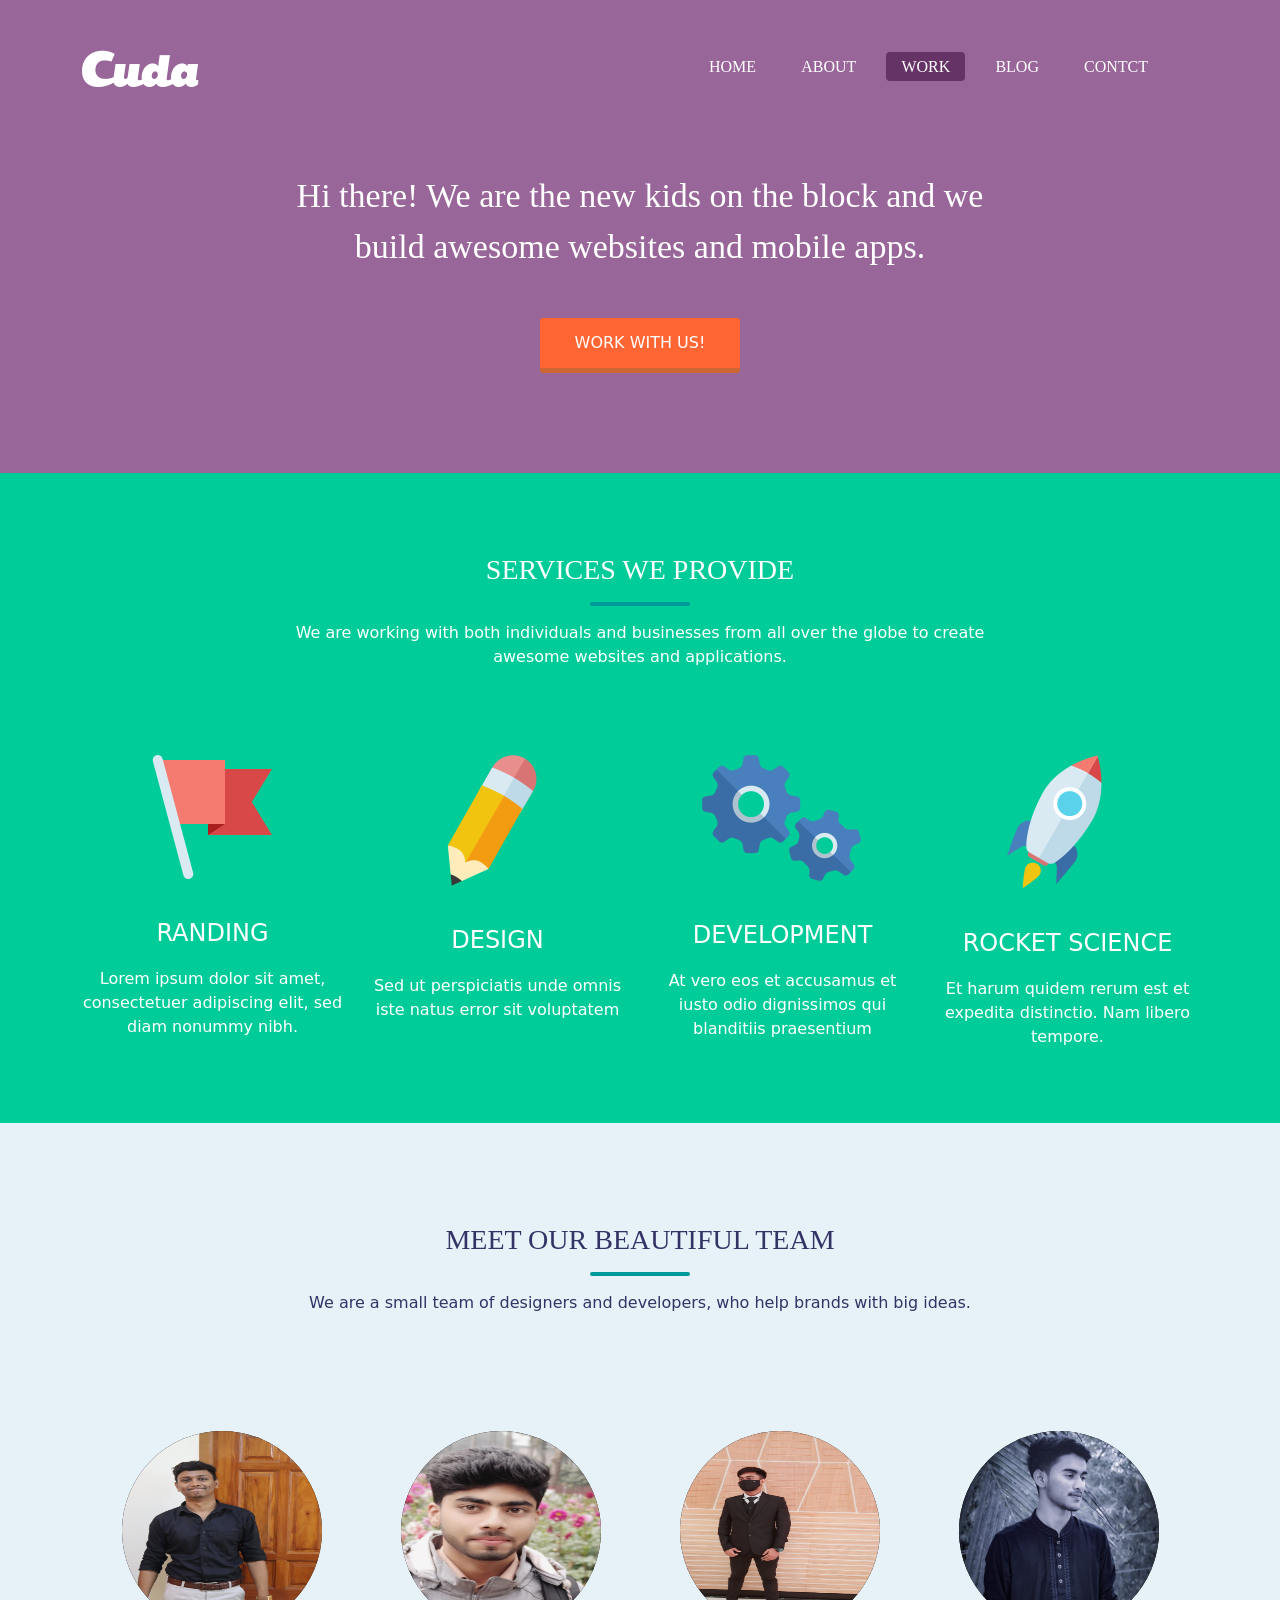
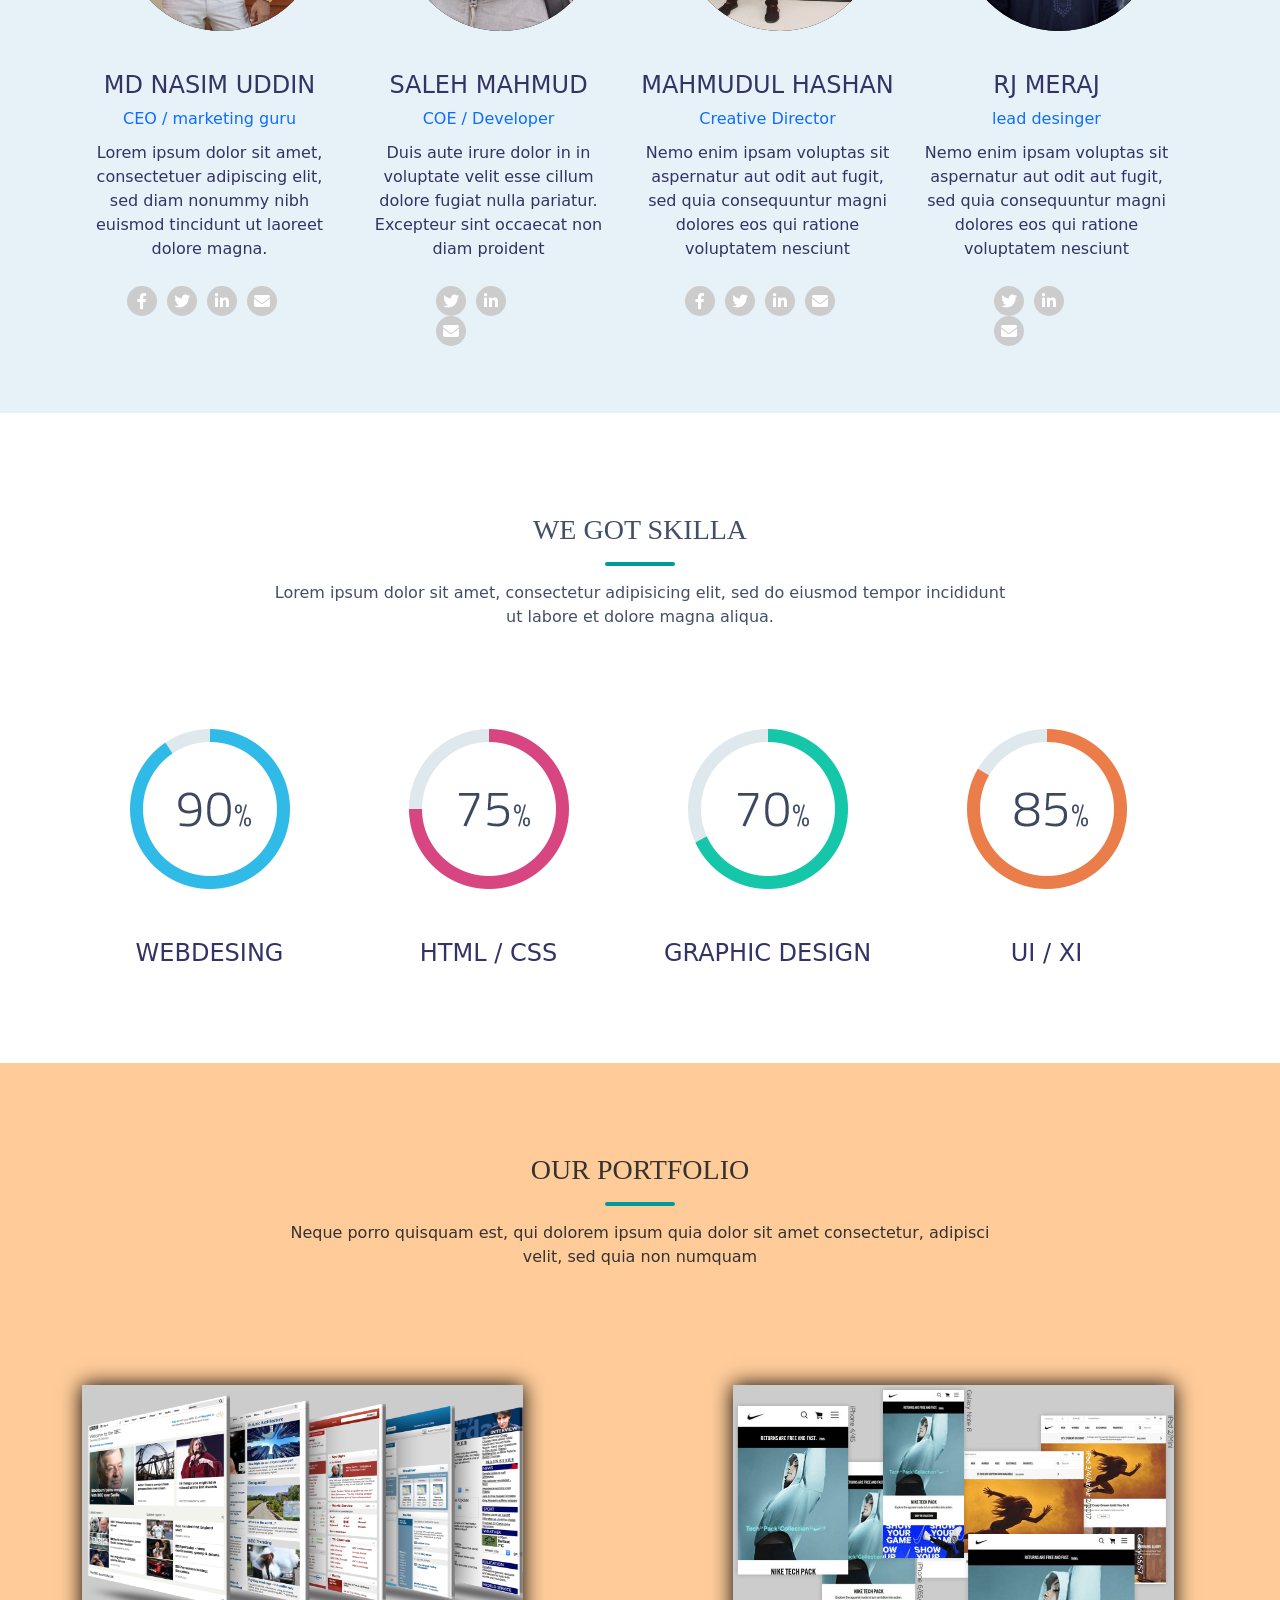
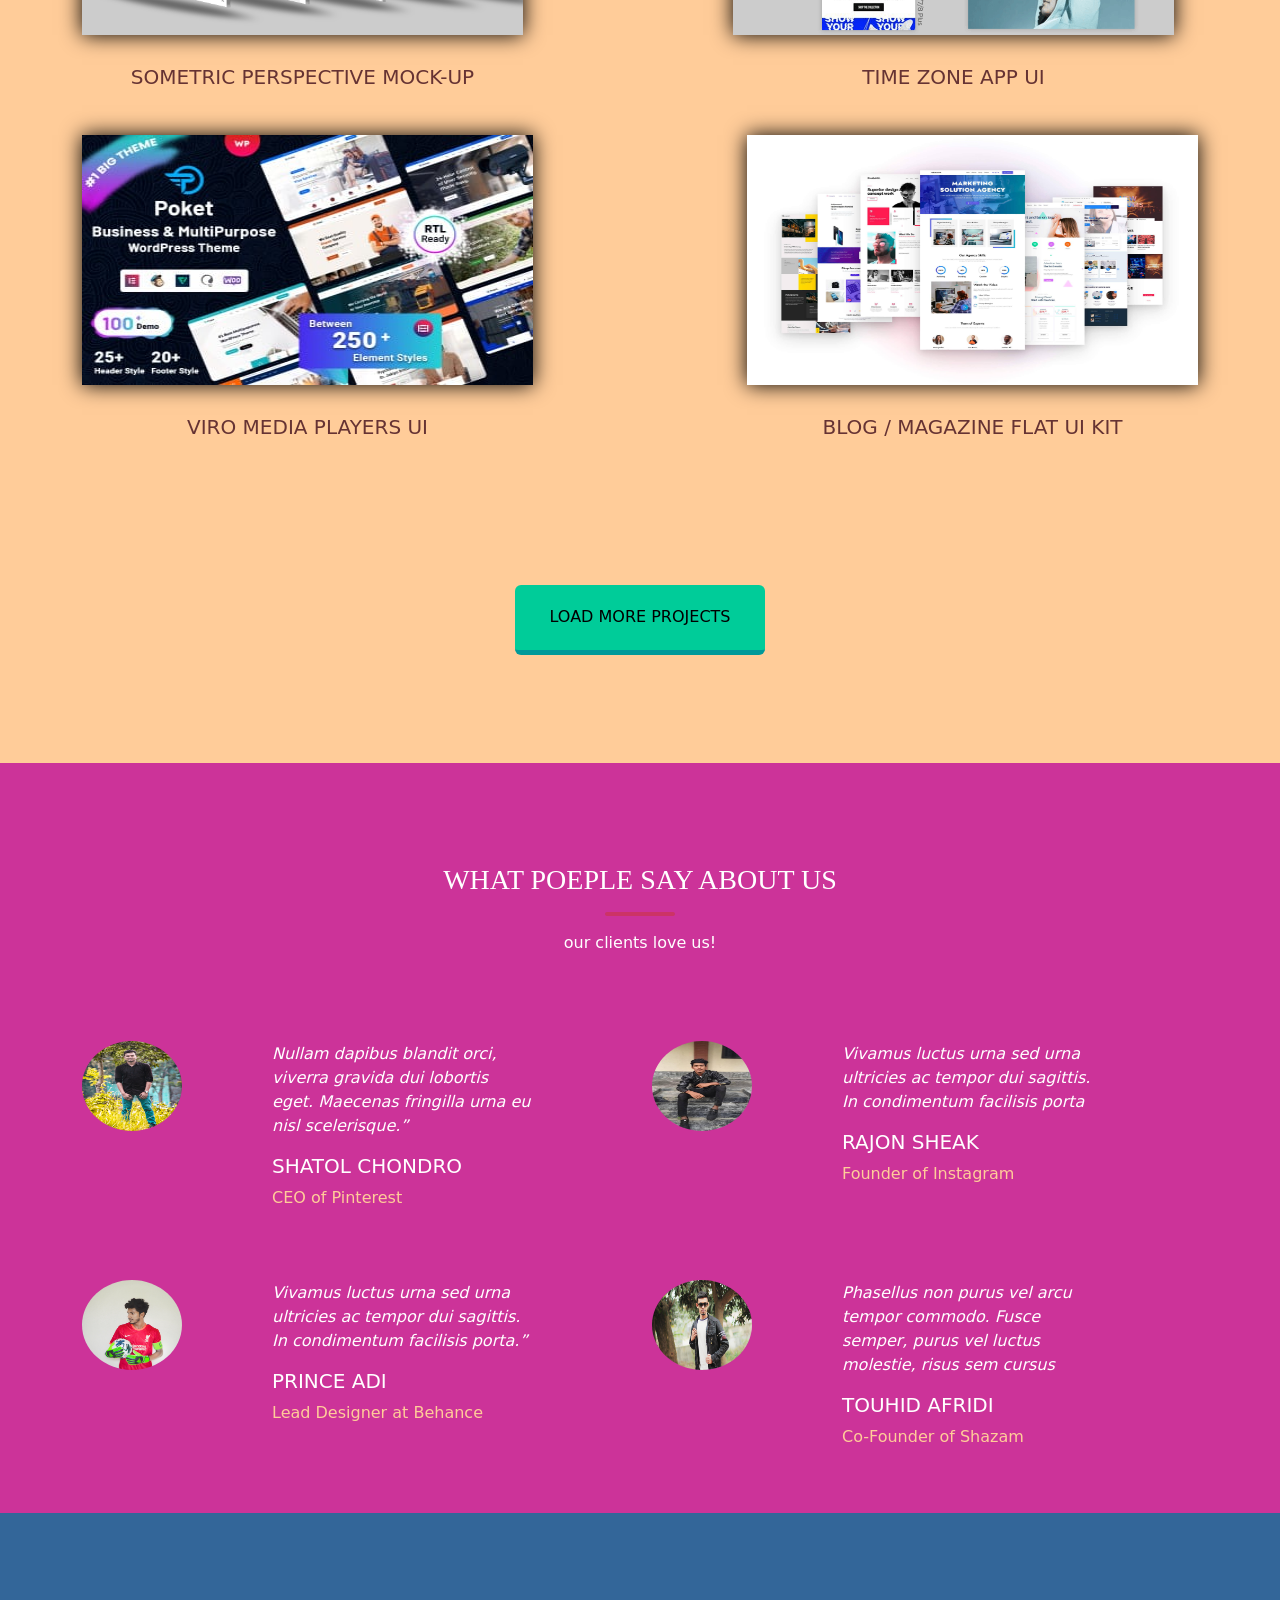
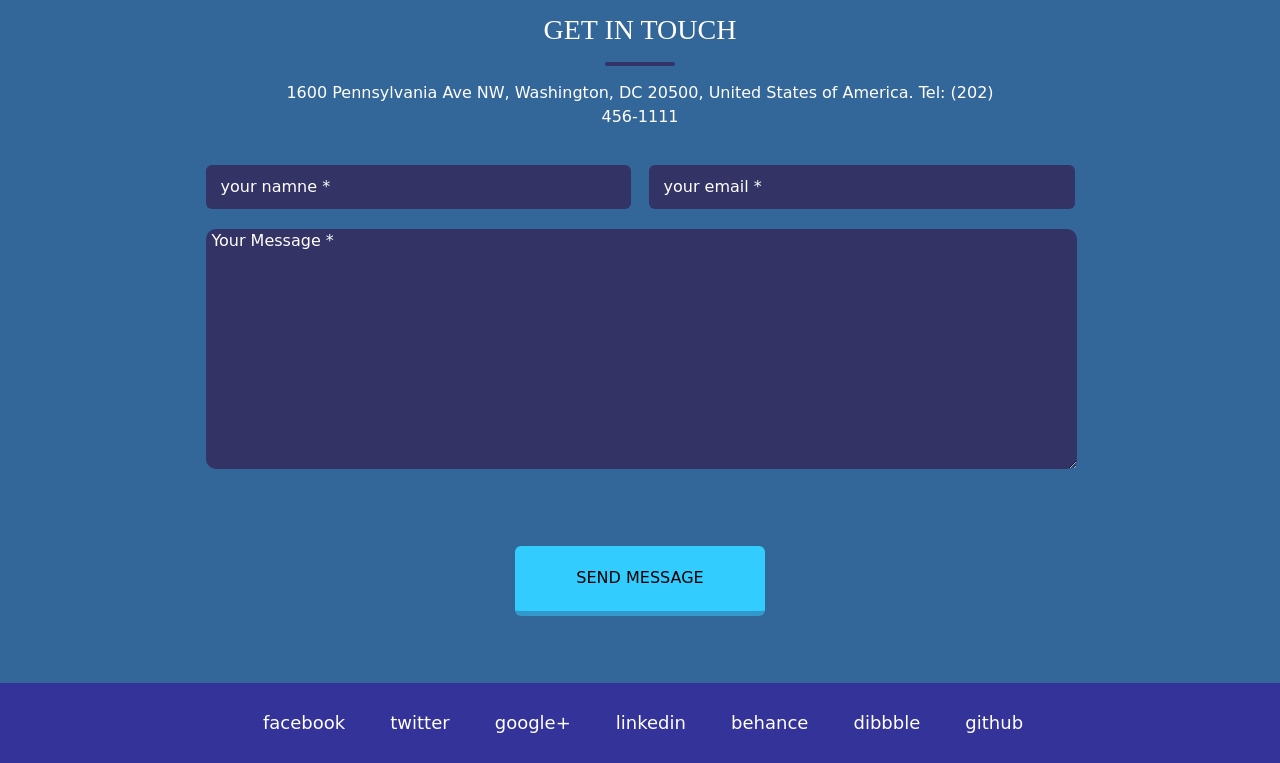
<file: work.html>
<!DOCTYPE html>
<html lang="en">
<head>
    <meta charset="UTF-8">
    <meta http-equiv="X-UA-Compatible" content="IE=edge">
    <meta name="viewport" content="width=device-width, initial-scale=1.0">
    <title>work</title>
    <link rel="stylesheet" href="icone/rjmk/all.min.css">
    <link rel="stylesheet" href="icone/rjmk/fontawesome.min.css">
    <link rel="stylesheet" href="css/bootstrap.min.css">
    <link rel="stylesheet" href="style.css">
    <link rel="stylesheet" href="css/responsive.css">
</head>
<body>
    <div class="welcome-area">
        <div class="container">
            <div class="row">
                <div class="col-md-3">
                    <div class="logo">
                        <img src="image/rokib1.png" alt="">
                    </div>
                </div>
                <div class="col-md-3"></div>
                <div class="col-md-6">
                    <div class="manu">
                        <ul>
                            <li><a href="index.html" >home</a></li>
                            <li><a href="about.html">about</a></li>
                            <li><a href="#" id="current">work</a></li>
                            <li><a href="blog.html">blog</a></li>
                            <li><a href="contact.html">contct</a></li>
                        </ul>
                    </div>
                </div>
            </div>
            <div class="row">
                <div class="col-md-2"></div>
                <div class="col-md-8">
                    <div class="hero-text">
                    <p>Hi there! We are the new kids on the block 
                        and we build awesome websites and mobile apps.</p>
                        <button type="button">work with us!</button>
                    </div>
                </div>
               <div class="col-md-2"></div>
            </div>
        </div>
    </div>
    <div class="services-area">
        <div class="container">
            <div class="row">
                <div class="col-md-2"></div>
                <div class="col-md-8">
                    <div class="services-text">
                    <h3>SERVICES we PROVIDE</h3>
                      <p>We are working with both individuals and businesses from all over the globe 
                        to create awesome websites and applications.
                        </p> 
                </div>
                </div>
                <div class="col-md-2"></div>
            </div>
            <div class="row">
               <div class="col-md-3">
                <div class="image">
                    <img src="image/rokib2.png" alt="">
                    <h4>randing</h4>
                    <p>Lorem ipsum dolor sit amet, 
                        consectetuer adipiscing elit, sed diam nonummy nibh.</p>
                </div>
               </div>
               <div class="col-md-3">
                <div class="imagea">
                    <img src="image/rokib3.png" alt="">
                    <h4>Design</h4 >
                    <p>Sed ut perspiciatis unde omnis iste natus error sit voluptatem  </p>
                </div>
               </div>
               <div class="col-md-3">
                <div class="imageb">
                    <img src="image/rokib5.png" alt="">
                    <h4>Development</h4>
                    <p>At vero eos et accusamus et iusto odio dignissimos qui blanditiis praesentium</p>
                </div>
               </div>
               <div class="col-md-3">
                <div class="imagec">
                    <img src="image/rokib4.png" alt="">
                    <h4>ROCKET SCIENCE</h4>
                    <p>Et harum quidem rerum est et expedita distinctio. Nam libero tempore.</p>
                </div>
               </div>
            </div>
        </div>
    </div>
    <div class="team-area">
       <div class="container">
        <div class="row">
            <div class="col-md-2"></div>
            <div class="col-md-8">
                <div class="meet">
                    <h3>MEEt OUr BEAUTIFul TEAM</h3>
                    <p>We are a small team of designers and developers, who help brands with big ideas.</p>
                </div>
            </div>
            <div class="col-md-2"></div>
            <div class="row">
                    <div class="col-md-3">
                            <div class="img">
                                <img src="image/nasim.jpg" alt="">
                            </div>
                    <div class="desinger">
                    <h4>md nasim uddin</h4>
                    <a href="#">CEO / marketing guru</a>
                    <p>Lorem ipsum dolor sit amet, 
                     consectetuer adipiscing elit, sed diam nonummy nibh euismod tincidunt ut laoreet dolore magna.</p>
                     </div>
                     <div class="icon">
                        <button type="button" ><a href=""><i class="fa-brands fa-facebook-f"></i></a></button>
                        <button type="button"><a href=""><i class="fa-brands fa-twitter"></i></a></button>
                        <button type="button"><a href=""><i class="fa-brands fa-linkedin-in"></i></a></button>
                        <button type="button"><a href=""><i class="fa-solid fa-envelope"></i></a></button>
                     </div>
                   </div>
            <div class="col-md-3">
            <div class="img">
            <img src="image/rokibjakeya2.jpg" alt="">
            </div>
            <div class="desinger">
            <h4>saleh mahmud </h4>
            <a href="#">COE / Developer</a>
            <p>Duis aute irure dolor in in voluptate velit esse cillum dolore fugiat nulla pariatur. Excepteur sint occaecat non diam proident</p>
        </div>
        <div class="icons">
            <button type="button"><a href=""><i class="fa-brands fa-twitter"></i></a></button>
            <button type="button"><a href=""><i class="fa-brands fa-linkedin-in"></i></a></button>
            <button type="button"><a href=""><i class="fa-solid fa-envelope"></i></a></button>
         </div>
        </div>
        <div class="col-md-3">
            <div class="img">
                <img src="image/maraj.jpg" alt="">
            </div>
            <div class="desinger">
            <h4>mahmudul hashan</h4>
            <a href="#">Creative Director</a>
            <p>Nemo enim ipsam voluptas sit aspernatur aut odit aut fugit, sed quia consequuntur magni dolores eos qui ratione voluptatem nesciunt</p>
        </div>
        <div class="icon">
            <button type="button" ><a href=""><i class="fa-brands fa-facebook-f"></i></a></button>
            <button type="button"><a href=""><i class="fa-brands fa-twitter"></i></a></button>
            <button type="button"><a href=""><i class="fa-brands fa-linkedin-in"></i></a></button>
            <button type="button"><a href=""><i class="fa-solid fa-envelope"></i></a></button>
         </div>
        </div>
        <div class="col-md-3">
            <div class="img">
                <img src="image/meraj.jpg" alt="">
            </div>
            <div class="desinger">
            <h4>rj meraj</h4>
            <a href="#">lead desinger</a>
            <p>Nemo enim ipsam voluptas sit aspernatur aut odit aut fugit, sed quia consequuntur magni dolores eos qui ratione voluptatem nesciunt</p>
        </div>
        <div class="icons">
            <button type="button"><a href=""><i class="fa-brands fa-twitter"></i></a></button>
            <button type="button"><a href=""><i class="fa-brands fa-linkedin-in"></i></a></button>
            <button type="button"><a href=""><i class="fa-solid fa-envelope"></i></a></button>
                
         </div>
        </div>
        </div>  
       </div>
    </div>
    </div>
    <div class="portfolio-area">
        <div class="container">
            <div class="row">
                <div class="col-md-2"></div>
                <div class="col-md-8">
                    <div class="we-got">
                        <h3>we got skilla</h3>
                        <p>Lorem ipsum dolor sit amet, consectetur adipisicing elit, sed do eiusmod 
                            tempor incididunt ut labore et dolore magna aliqua.</p>
                    </div>
                </div>
                <div class="col-md-2"></div>
                <div class="row">
                    <div class="col-md-3">
                        <div class="progges">
                            <img src="image/skills.png" alt="">
                            <h4>webdesing</h4>
                        </div>
                    </div>
                    <div class="col-md-3">
                        <div class="progges">
                            <img src="image/skills1.png" alt="">
                            <h4>html / css</h4>
                        </div>
                    </div>
                    <div class="col-md-3">
                        <div class="progges">
                            <img src="image/skills2.png" alt="">
                            <h4>GRAPHIC DESign</h4>
                        </div>
                    </div>
                    <div class="col-md-3">
                        <div class="progges">
                            <img src="image/skills3.png" alt="">
                            <h4>ui / xi</h4>
                        </div>
                    </div>
                </div>
            </div>
        </div>
    </div>
    <div class="works-area">
        <div class="container">
            <div class="row">
                <div class="col-md-2"></div>
                <div class="col-md-8">
                   <div class="portful">
                    <h3>our portfolio </h3>
                    <p>Neque porro quisquam est, qui dolorem ipsum quia dolor sit amet
                        consectetur, adipisci velit, sed quia non numquam</p>
                   </div>
                </div>
                <div class="col-md-2"></div>
                <div class="row">
                    <div class="col-md 5">
                        <div class="port-image">
                            <img src="image/portfolio1.png" alt="">
                            <h5>sometric Perspective Mock-Up</h5>
                        </div>
                    </div>
                    <div class="col-md-2"></div>
                    <div class="col-md-5">
                        <div class="port-image">
                            <img src="image/portfolio2.png" alt="">
                            <h5>time Zone App UI</h5>
                        </div>
                    </div>
                </div>
            </div>
            <div class="row">
                <div class="col-md-5">
                    <div class="port-image">
                        <img src="image/portfolio3.jpg" alt="">
                        <h5>Viro Media Players UI</h5>
                    </div>  
                </div>
                <div class="col-md-2"></div>
                <div class="col-md-5">
                    <div class="port-image">
                        <img src="image/portfolio4.jpg" alt="">
                        <h5>blog / Magazine Flat UI Kit</h5>
                    </div>
                </div>
            </div>
            <div class="row">
                <div class="col-md-2"></div>
                <div class="col-md-8">
                    <div class="hero">
                        <button type="button">load more projects</button>
                    </div>
                </div>
                <div class="col-md-2"></div>
            </div>
        </div>
    </div>
    <div class="testimonial-area">
        <div class="container">
        <div class="row">
            <div class="col-md-2"></div>
            <div class="col-md-8">
                <div class="what-pepole">
                    <h3>WHAT POEPLE SAY ABOUT US </h3>
                    <p>our clients love us!</p>
                </div>
            </div>
            <div class="col-md-2"></div>
        </div>
        <div class="row">
            <div class="col-md-2">
                <div class="pepole">
                   <img src="image/shitol.jpg" alt="">
                </div>
            </div>
            <div class="col-md-3">
                <div class="null">
                    <P><i>Nullam dapibus blandit orci, viverra gravida dui lobortis eget. Maecenas fringilla urna eu nisl scelerisque.”</i> </P>
                    <h5>shatol chondro</h5>
                    <a href="">CEO of Pinterest</a>
            </div>
            
            </div>
            <div class="col-md-1"></div>
            <div class="col-md-2">
                <div class="pepole">
                  <img src="image/rojon.jpg" alt=""> 
                </div>
            </div>
            <div class="col-md-3">
                <div class="null">
                <P><i>Vivamus luctus urna sed urna ultricies ac tempor dui sagittis. In condimentum facilisis porta</i></P>
                    <h5>rajon sheak</h5>
                    <a href="">Founder of Instagram</a>
                </div>
            </div>

        </div>
        <div class="row">
            <div class="col-md-2">
                <div class="pepole-img">
                   <img src="image/adi.jpg" alt="">
                </div>
            </div>
            <div class="col-md-3">
                <div class="nulls">
                    <P><i>Vivamus luctus urna sed urna ultricies ac tempor dui sagittis. In condimentum facilisis porta.”</i> </P>
                    <h5>prince adi</h5>
                    <a href="">Lead Designer at Behance</a>
            </div>
            
            </div>
            <div class="col-md-1"></div>
            <div class="col-md-2">
                <div class="pepole-img">
                   <img src="image/touhid.jpg" alt="">
                </div>
            </div>
            <div class="col-md-3">
                <div class="nulls">
                <P><i>Phasellus non purus vel arcu tempor commodo. Fusce semper, purus vel luctus molestie, risus sem cursus </i></P>
                    <h5>touhid afridi</h5>
                    <a href="">Co-Founder of Shazam</a>
                </div>
            </div>

        </div>
        
    </div>
    </div>
    <div class="message-area">
        <div class="container">
            <div class="row">
                <div class="col-md-2"></div>
                <div class="col-md-8">
                    <div class="base">
                        <h3>get in touch</h3>
                        <p>1600 Pennsylvania Ave NW, Washington, DC 20500, United States of America. Tel: (202) 456-1111</p>
                    </div>
                </div>
                <div class="col-md-2"></div>
            </div>
            <div class="row">
                <div class="col-md-1"></div>
                <div class="col-md-10">
                    <div class="form">
                        <form action="">
                            <input type="text" value="your namne *">
                            <input type="email" value="your email *">
                            <textarea name="" id="" cols="30" rows="10"> Your Message *</textarea>
                            <button type="button">send message</button>
                        </form>
                    </div>
                </div>
                <div class="col-md-1"></div>
            </div>
        </div>
    </div>
    <div class="footer-area">
        <div class="container">
            <div class="col-md-1"></div>
            <div class="col-md-10">
                <div class="footer">
                    <ul>
                        <li><a href="#">facebook</a></li>
                        <li><a href="#">twitter</a></li>
                        <li><a href="#">google+</a></li>
                        <li><a href="#">linkedin</a></li>
                        <li><a href="#">behance</a></li>
                        <li><a href="#">dibbble</a></li>
                        <li><a href="#">github</a></li>
                    </ul>
                </div>
            </div>
            <div class="col-md-1"></div>
        </div>
        </div>
       
    </div>

    <script type="" src="js/bootstrap.min.js"></script>
    <script type="" src="js/fontawesome.min.js"></script>
</body>
</html>
</file>
<file: style.css>
*
{
    margin: 0;
    padding: 0;
    
}
.shadow-dark
 {
     box-shadow: 0 0 20px black;
 }
.welcome-area
{
    background-color: #996699;
}
.logo img
{
    padding: 50px 0;
}
.manu ul li
{
    display: inline-block;
    margin: 55px 0;
    margin-left: 10px;
}
.manu ul li a
{
    color: white;
    padding: 6px 15px;
    margin: 50px 0;
    border-radius: 4px;
    text-decoration: none;
    text-transform: uppercase;
    font-family: 'TitilliumWeb-Regular';
   
}
.manu ul li a:hover
{
    background-color: #663366;
}
#current
{
    background-color: #663366;
}
.hero-text
{
    text-align: center;
}
.hero-text p
{
    font-size: 34px;
    padding-top: 20px;
    color: white;
    font-family: 'TitilliumWeb-boult';
}
.hero-text button
{
    margin: 30px 0 100px 0;
    height: 55px;
    width: 200px;
    border: 0;
    background-color: #ff6633;
    border-bottom: 5px solid #cc6633;
    border-radius: 3px;
    text-transform: uppercase;
    color: white;
    transition: all 0.5s ease;
}
.hero-text button:hover
{
    color: black;
    background: red;
}
.services-area
{
    background-color: #00cc99;
    height: 650px;
}
.services-text
{
  padding-top: 80px;
  text-align: center;
}
.services-text h3::after
{
    content: '';
    height: 4px;
    width: 100px;
    background-color: #009999;
    display: block;
    margin: 15px auto;
    border-radius: 2px;
}
.services-text h3
{
    color: white;
    font-family: 'TitilliumWeb-boult';
    text-transform: uppercase;
}
.services-text p
{
    color: white;
}
.image 
{
    margin: 70px 0 0 0;
    
}
.image img
{
  margin-left: 70px;
}
.image h4
{
    text-align: center;
    margin-top: 40px;
    text-transform: uppercase;
    color: white;
}
.image p
{
    color: white;
    text-align: center;
    margin: 20px 0 0 0;
}
.imagea
{
    margin: 70px 0 0 0;
}
.imagea img
{
  margin-left: 80px;
}
.imagea h4
{
    text-align: center;
    margin-top: 40px;
    text-transform: uppercase;
    color: white;
}
.imagea p
{
    color: white;
    text-align: center;
    margin: 20px 0 0 0;
}
.imageb
{
    margin: 70px 0 0 0;
}
.imageb img
{
  margin-left: 50px;
}
.imageb h4
{
    text-align: center;
    margin-top: 40px;
    text-transform: uppercase;
    color: white;
}
.imageb p
{
    color: white;
    text-align: center;
    margin: 20px 0 0 0;
}
.imagec
{
    margin: 70px 0 0 0;
}
.imagec img
{
  margin-left: 70px;
}
.imagec h4
{
    text-align: center;
    margin-top: 40px;
    text-transform: uppercase;
    color: white;
}
.imagec p
{
    color: white;
    text-align: center;
    margin: 20px 0 0 0;
}
.team-area
{
    background-color: #e7f1f8;
    height: 890px;
}
.meet
{
    text-align: center;
    margin-top: 100px;
}
.meet h3
{
    text-transform: uppercase;
    color: #333366;
    font-family: 'TitilliumWeb-bold';
}
.meet p
{
    color: #333366;
}
.meet h3::after
{
    content: '';
    height: 4px;
    width: 100px;
    background-color: #009999;
    display: block;
    margin: 15px auto;
    border-radius: 2px;
}
.img
{
    height: 200px;
    width: 200px;
    background-color: black;
    border-radius: 100%;
    margin-top: 100px;
    margin-left: 40px;
}
.desinger
{
   text-align: center; 
   margin-top: 40px;
}
.desinger h4
{
    color: #333366;
    text-transform: uppercase;
   
}
.desinger a
{
    text-decoration: none;
}
.desinger p
{
    margin-top: 10px;
    color: #333366;
}
.img img
{
    height: 200px;
    width: 200px;
    border-radius: 100%;
}
.icon
{
    margin: 25px 40px;
}
.icon button
{
   height: 30px;
   width: 30px;
   border: 0;
   border-radius: 50%;
   margin-left: 5px;
   background-color: #cccccc;
   transition: all 0.5s ease;
}
.icon button a i
{
    line-height: 30px;
    color: #ffffff;
}
.icon button a i:hover
{
    color: #cc6633;
}
.icon button:hover
{
    background-color: black;
    transition: all 0.5s ease;
}
.icons
{
    margin: 25px 70px;
}
.icons button
{
   height: 30px;
   width: 30px;
   border: 0;
   border-radius: 50%;
   margin-left: 5px;
   background-color: #cccccc;
   transition: all 0.5s ease;
}
.icons button a i
{
    line-height: 30px;
    color: #ffffff;
}
.icons button a i:hover
{
    color: #cc6633;
}
.icons button:hover
{
    background-color: black;
    transition: all 0.5s ease;
}
.portfolio-area
{
    height: 650px;
    background-color: white;
}
.we-got
{
    text-align: center;
    margin: 100px 0;
}
.we-got h3
{
    text-transform: uppercase;
    color: #434e67;
    font-family: 'TitilliumWeb-bold';
}
.we-got p
{
    color: #434e67;
}
.we-got h3::after
{
    content: '';
    height: 4px;
    width: 70px;
    background-color: #009999;
    display: block;
    margin: 15px auto;
    border-radius: 2px;
}
.progges
{
    text-align: center;
}
.progges h4
{
    margin: 50px 0;
    text-transform: uppercase;
    color: #333366;
}
.works-area
{
    height: 1300px;
    background-color: #ffcc99;
}
.portful
{
    text-align: center;
    margin-top: 90px;
}
.portful h3
{
    color: #333333;
    text-transform: uppercase;
    font-family: 'TitilliumWeb-bold';
}
.portful p
{
    color: #333333; 
}
.portful h3::after
{
    content: '';
    height: 4px;
    width: 70px;
    background-color: #009999;
    display: block;
    margin: 15px auto;
    border-radius: 2px;
}
.port-image
{
    width: 100%;
    height: 250px;
    background-color: #cccccc;
    margin-top: 100px;
}
.port-image img
{
    height: 250px;
    width: 100%;
    box-shadow: 0 0 20px black;
}
.port-image h5
{
    text-align: center;
    text-transform: uppercase;
    color: #663333;
    margin: 30px 0;
}
.hero
{
    text-align: center;
    margin-top: 200px;
}
.hero button
{
    height: 70px;
    width: 250px;
    border: 0;
    border-bottom: 5px solid #009999;
   background-color: #00cc99;
   border-radius: 6px;
   text-transform: uppercase;
}
.testimonial-area
{
   height: 750px;
   background-color: #cc3399;
}
.what-pepole
{
    text-align: center;
    padding-top: 100px;
    color: #ffffff;
}
.what-pepole h3
{
    font-family: 'TitilliumWeb-bold'; 
}
.what-pepole h3::after
{
    content: '';
    height: 4px;
    width: 70px;
    background-color: #cc3366;
    display: block;
    margin: 15px auto;
    border-radius: 2px;
}
.pepole
{
   /* height: 90px;
    width: 100px;
    background-color: #333333;
    border-radius: 50%;*/
    margin-top: 70px;

}
.pepole img
{
    height: 90px;
    width: 100px;
    border-radius: 50%;

}
.null p
{
    margin-top: 71px;
    color: #ffffff;  
}
.null h5
{
    text-transform: uppercase;
    color: #ffffff;
}
.null a
{
    color: #ffcc99;
    text-decoration: none;
}
.pepole-img
{
    /*height: 90px;
    width: 100px;
    background-color: #333333;
    border-radius: 50%;*/
    margin-top: 70px;

}
.pepole-img img
{
    height:90px;
    width: 100px;
   border-radius: 50%;
}
.nulls p
{
    margin-top: 71px;
    color: #ffffff;  
}
.nulls h5
{
    text-transform: uppercase;
    color: #ffffff;
}
.nulls a
{
    color: #ffcc99;
    text-decoration: none;
}
.message-area
{
    height: 770px;
    background-color: #336699;
}
.base
{
    text-align: center;
    margin-top: 100px;
}
.base h3
{
    text-transform: uppercase;
    color: #ffffff;
    font-family: 'TitilliumWeb-bold';
}
.base h3::after
{
    content: '';
    height: 4px;
    width: 70px;
    background-color: #333366;
    display: block;
    margin: 15px auto;
    border-radius: 2px;
}
.base p
{
    color: #ffffff;  
}
.form
{
   text-align: center;
}
.form form input[type="text"]
{
    width: 46%;
    border: 0;
    background-color: #333366;
    border-radius: 6px;
    padding: 10px 15px;
    color: #fff;
    margin: 20px 6px;
}
.form form input[type="email"]
{
    width: 46%;
    border: 0;
    background-color: #333366;
    border-radius: 6px;
    padding: 10px 15px;
    color: #fff;
    margin: 20px 6px;
}
.form textarea
{
    width: 94%;
    background-color: #333366;
    border: 0;
    border-radius: 10px;
    color: #fff;
    margin-left: 3px;
}
.form button
{
    height: 70px;
    width: 250px;
    border: 0;
    border-bottom: 5px solid #3399cc;
   background-color: #33ccff;
   border-radius: 6px;
   text-transform: uppercase;
   margin-top: 70px;
}
.footer-area
{
    background-color: #333399;
}
.footer
{
    height: 80px;
    width: 100%;
    text-align:center ;
    margin-left: 80px;
}
.footer ul li
{
    display: inline-block;
    line-height: 80px;
    margin: 0 20px;
    font-size: large;
}
.footer ul li a
{
    color: #fff;
    text-decoration: none;
}
.footer ul li a:hover
{
    color: #3399cc;
}
</file>
<file: css/responsive.css>
/*		Default Layout: 992px. 
		Gutters: 24px.
		Outer margins: 48px.
		Leftover space for scrollbars @1024px: 32px.
-------------------------------------------------------------------------------
cols    1     2      3      4      5      6      7      8      9      10
px      68    160    252    344    436    528    620    712    804    896    */




/*		Tablet Layout: 768px.
		Gutters: 24px.
		Outer margins: 28px.
		Inherits styles from: Default Layout.
-----------------------------------------------------------------
cols    1     2      3      4      5      6      7      8
px      68    160    252    344    436    528    620    712    */

@media only screen and (min-width: 768px) and (max-width: 991px) {
	
	
}



/*		Mobile Layout: 320px.
		Gutters: 24px.
		Outer margins: 34px.
		Inherits styles from: Default Layout.
---------------------------------------------
cols    1     2      3
px      68    160    252    */

@media only screen and (max-width: 767px) {
.welcome-area
{
	width: 450px;
}
.services-area
{
	height: 1700px;
	width: 450px;
}
.team-area
{
	height: 2500px;
	width: 450px;
}
.portfolio-area
{
	height: 1550px;
	width: 450px;
}
.works-area
{
	height: 2000px;
	width: 450px;
}
.testimonial-area
{
	height: 1800px;
	width: 450px;
}
.message-area
{
	width: 450px;
	height: 900px;
}
.footer-area
{
	height: 300px;
	width: 450px;
}
.footer
{
	margin-left: 0;
}
.pepole-img img
{
	margin-left: 150px;
}
.nulls h5
{
	margin-left: 150px;
}
.nulls a
{
	margin-left: 150px;
}
.img
{
	margin-left: 100px;
}
.icons
{
	margin: 25px 130px;
}
.icon
{
	margin: 25px 90px;
}
.imagec img
{
	margin-left: 170px;
}
.imageb img
{
	margin-left: 120px;
}
.imagea img
{
	margin-left: 170px;
}
.image img {
    margin-left: 150px;
}
.logo img {
    padding: 50px 40px;
}
.pepole img
{
	margin-left: 100px;
}
.null h5
{
	text-align: center;
}
.null a
{
	margin-left: 150px;
}
}




/*		Wide Mobile Layout: 480px.
		Gutters: 24px.
		Outer margins: 22px.
		Inherits styles from: Default Layout, Mobile Layout.
------------------------------------------------------------
cols    1     2      3      4      5
px      68    160    252    344    436    */

@media only screen and (min-width: 480px) and (max-width: 767px) {
	
	
}


/*	Retina media query.
	Overrides styles for devices with a 
	device-pixel-ratio of 2+, such as iPhone 4.
-----------------------------------------------    */

@media 
	only screen and (-webkit-min-device-pixel-ratio: 2),
	only screen and (min-device-pixel-ratio: 2) {
	
	body {
	
	}
	
}
</file>
